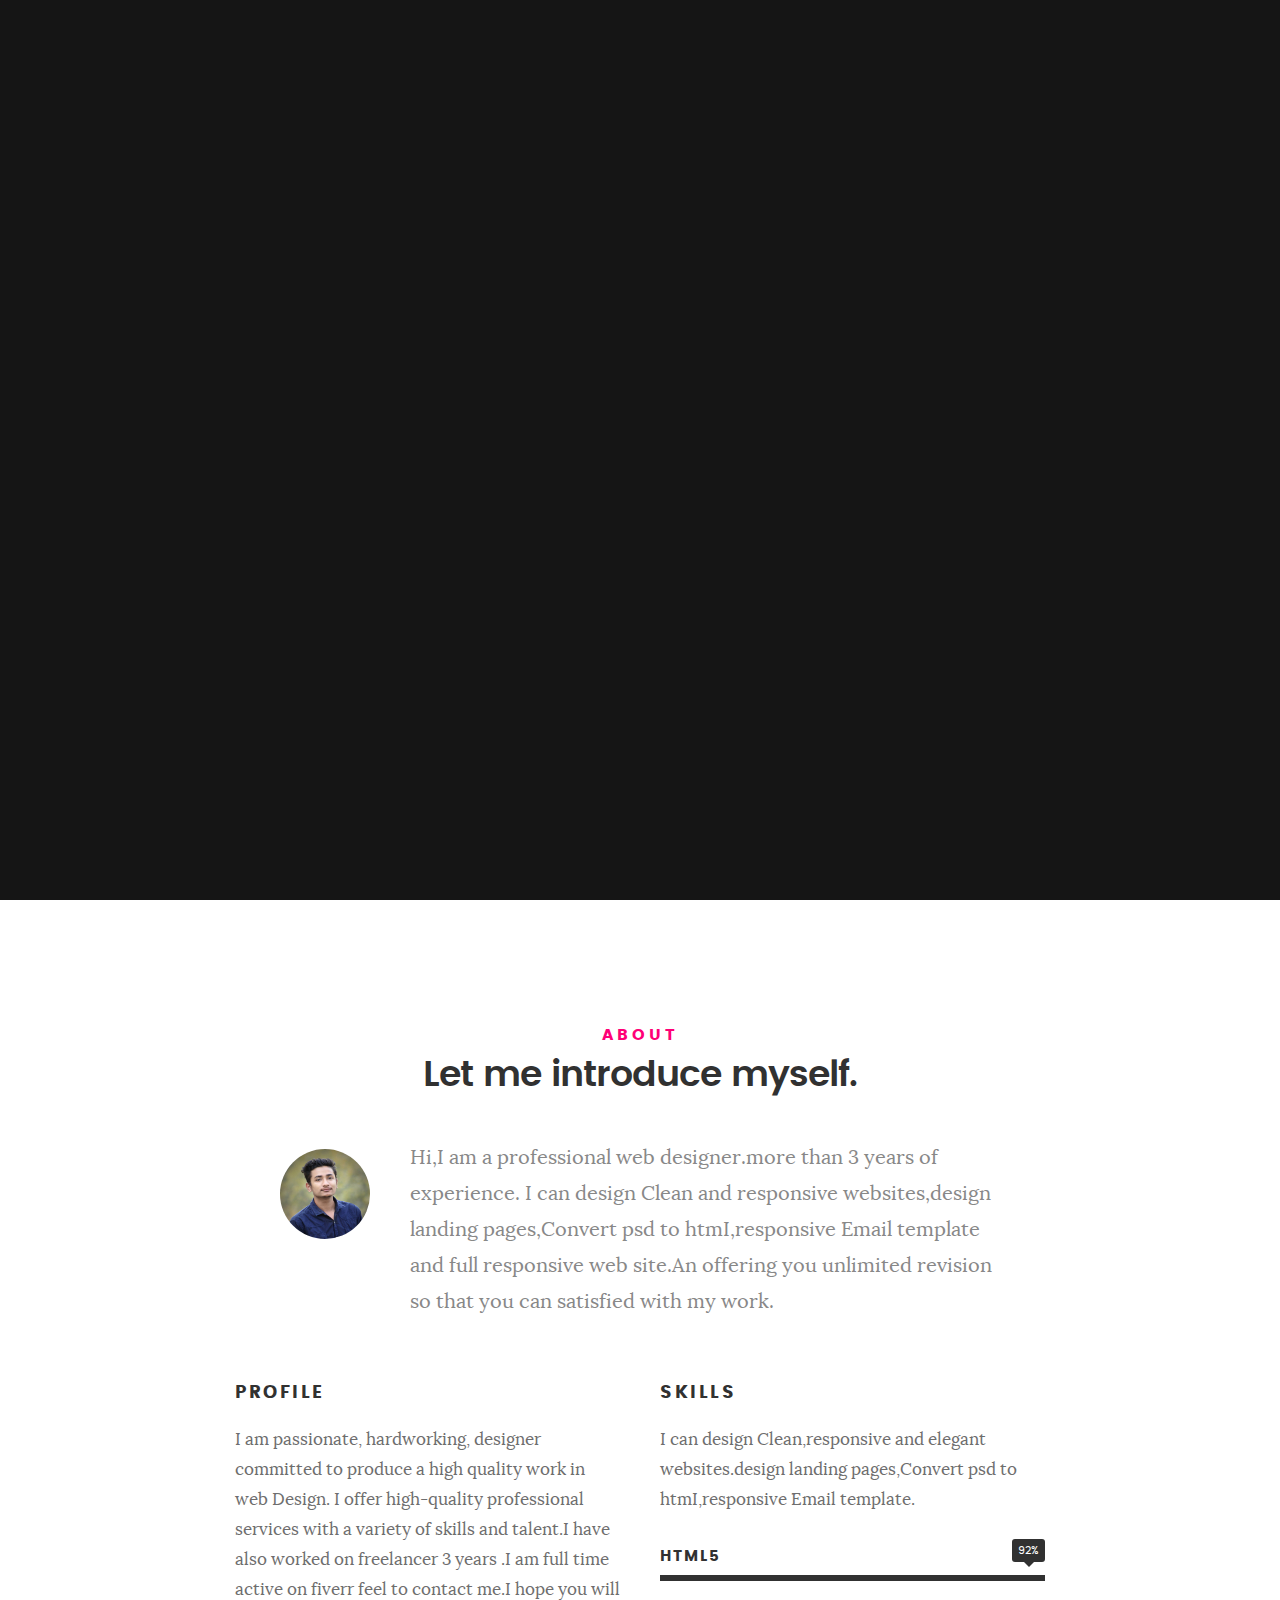
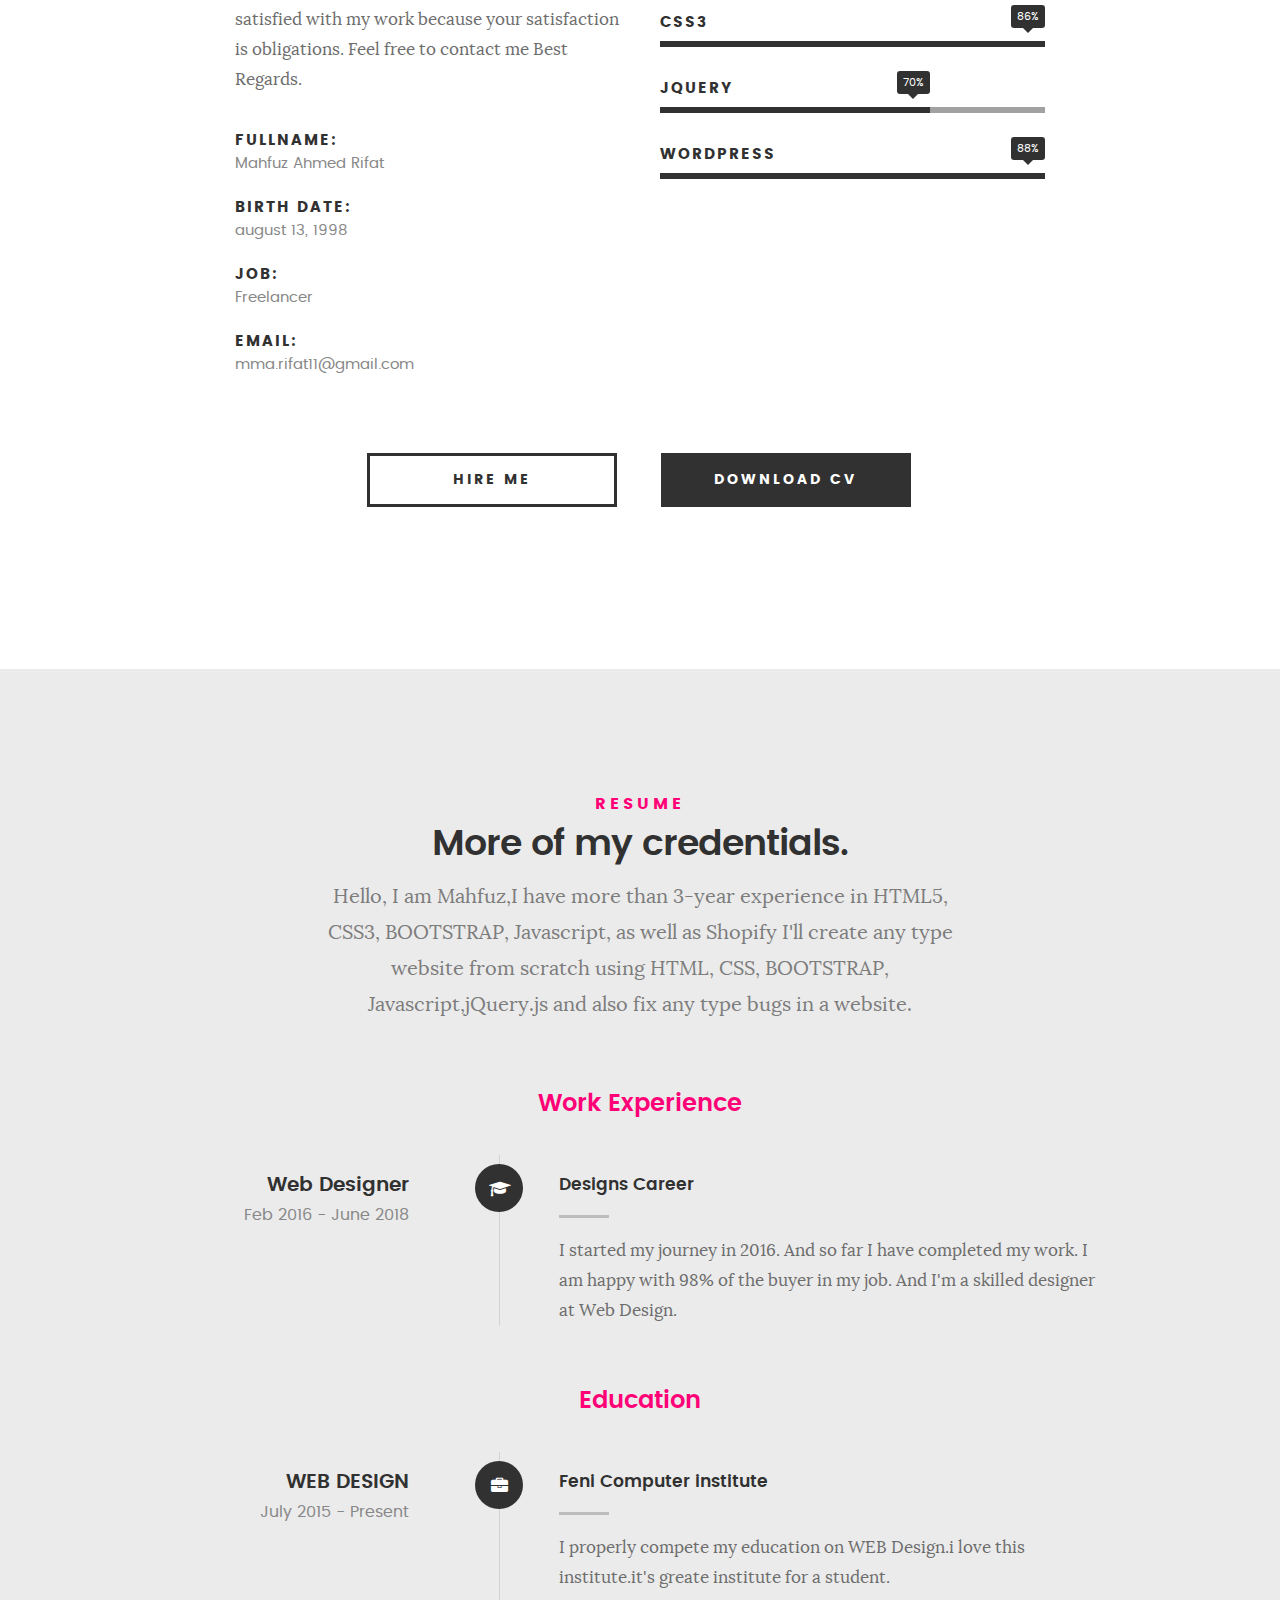
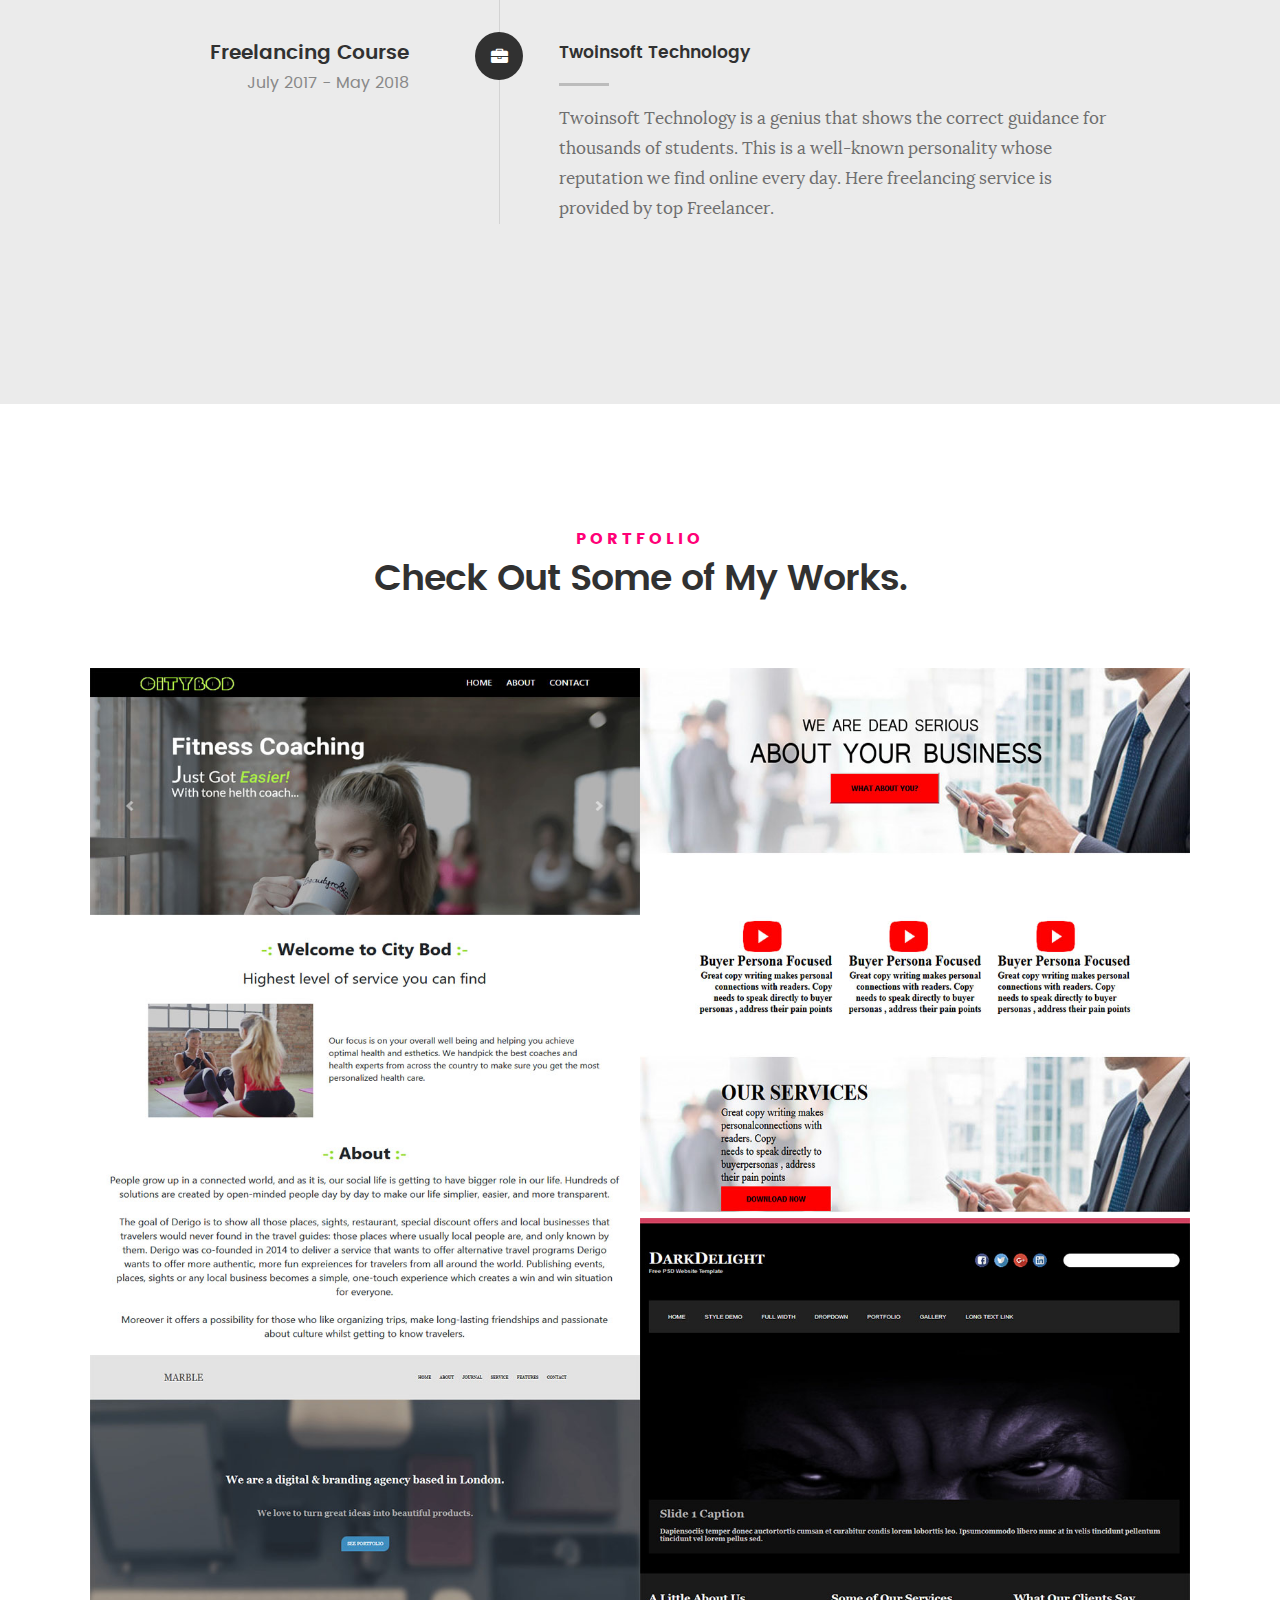
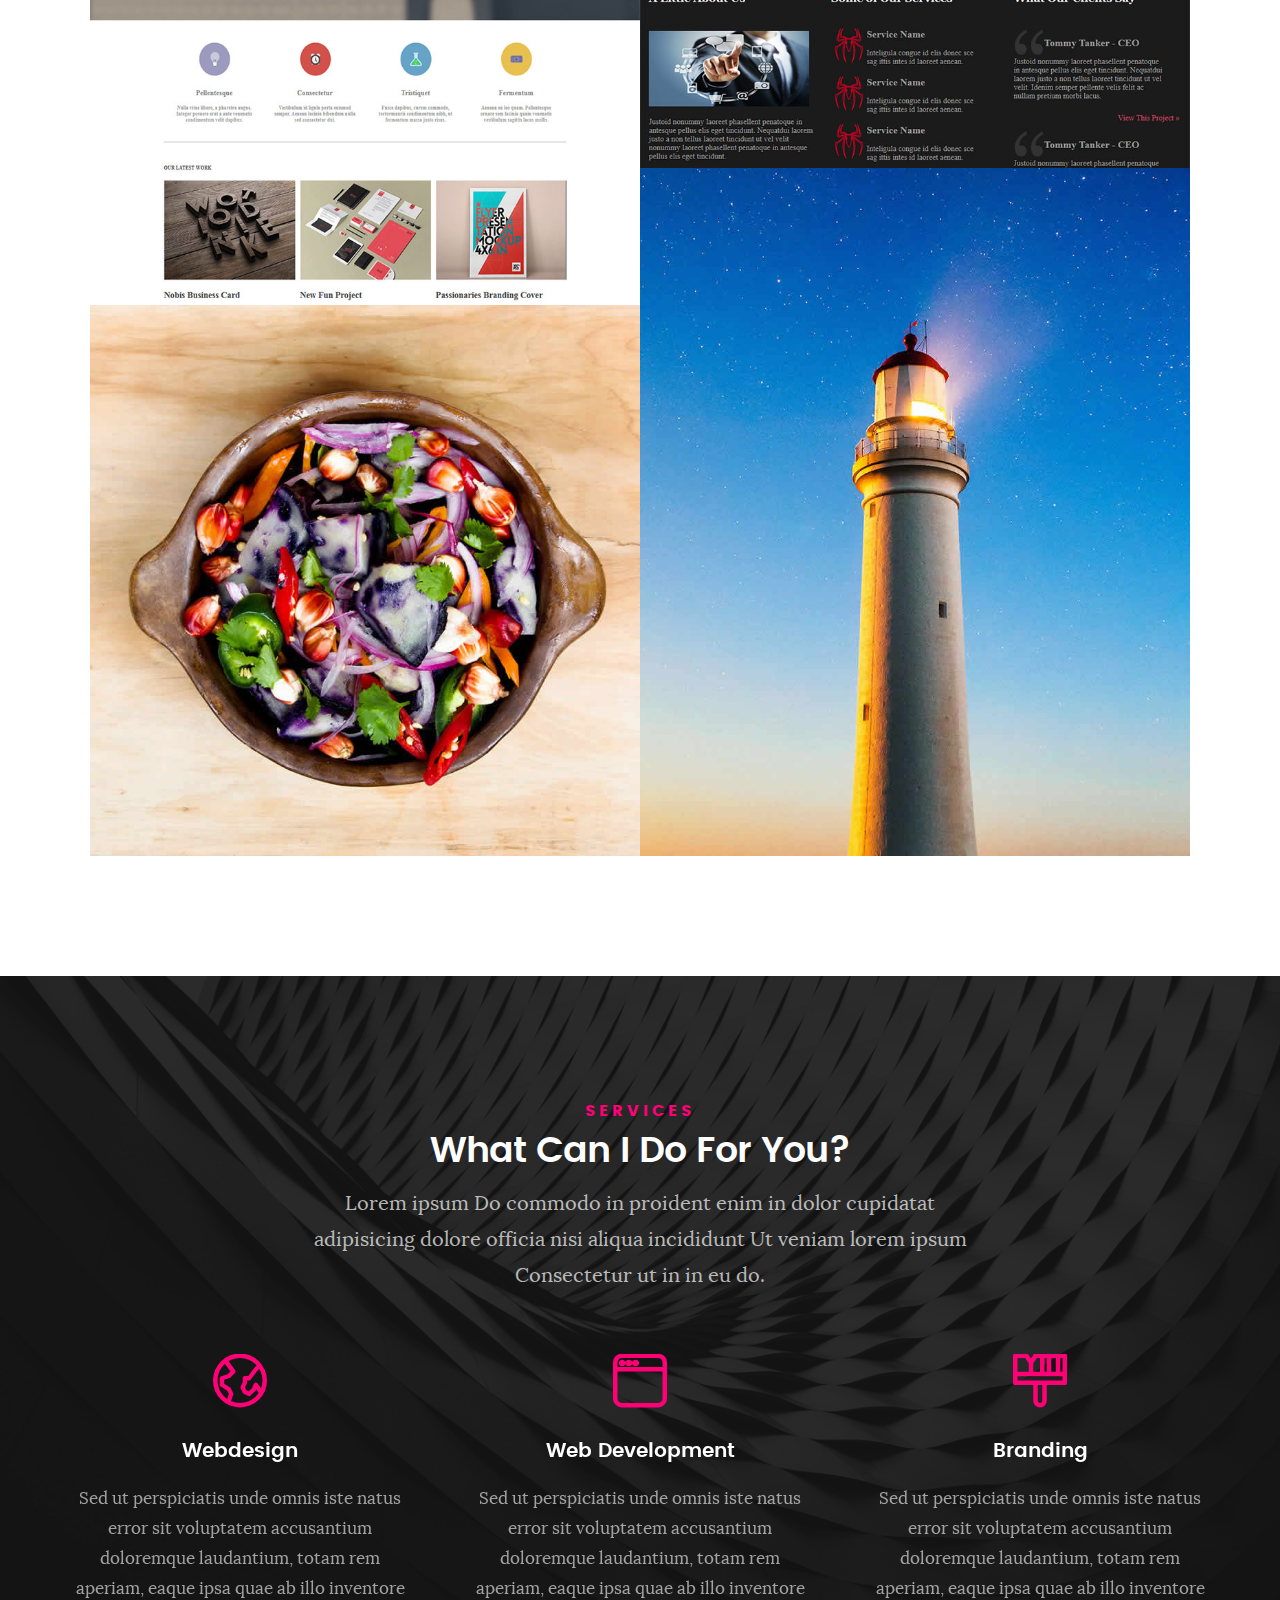
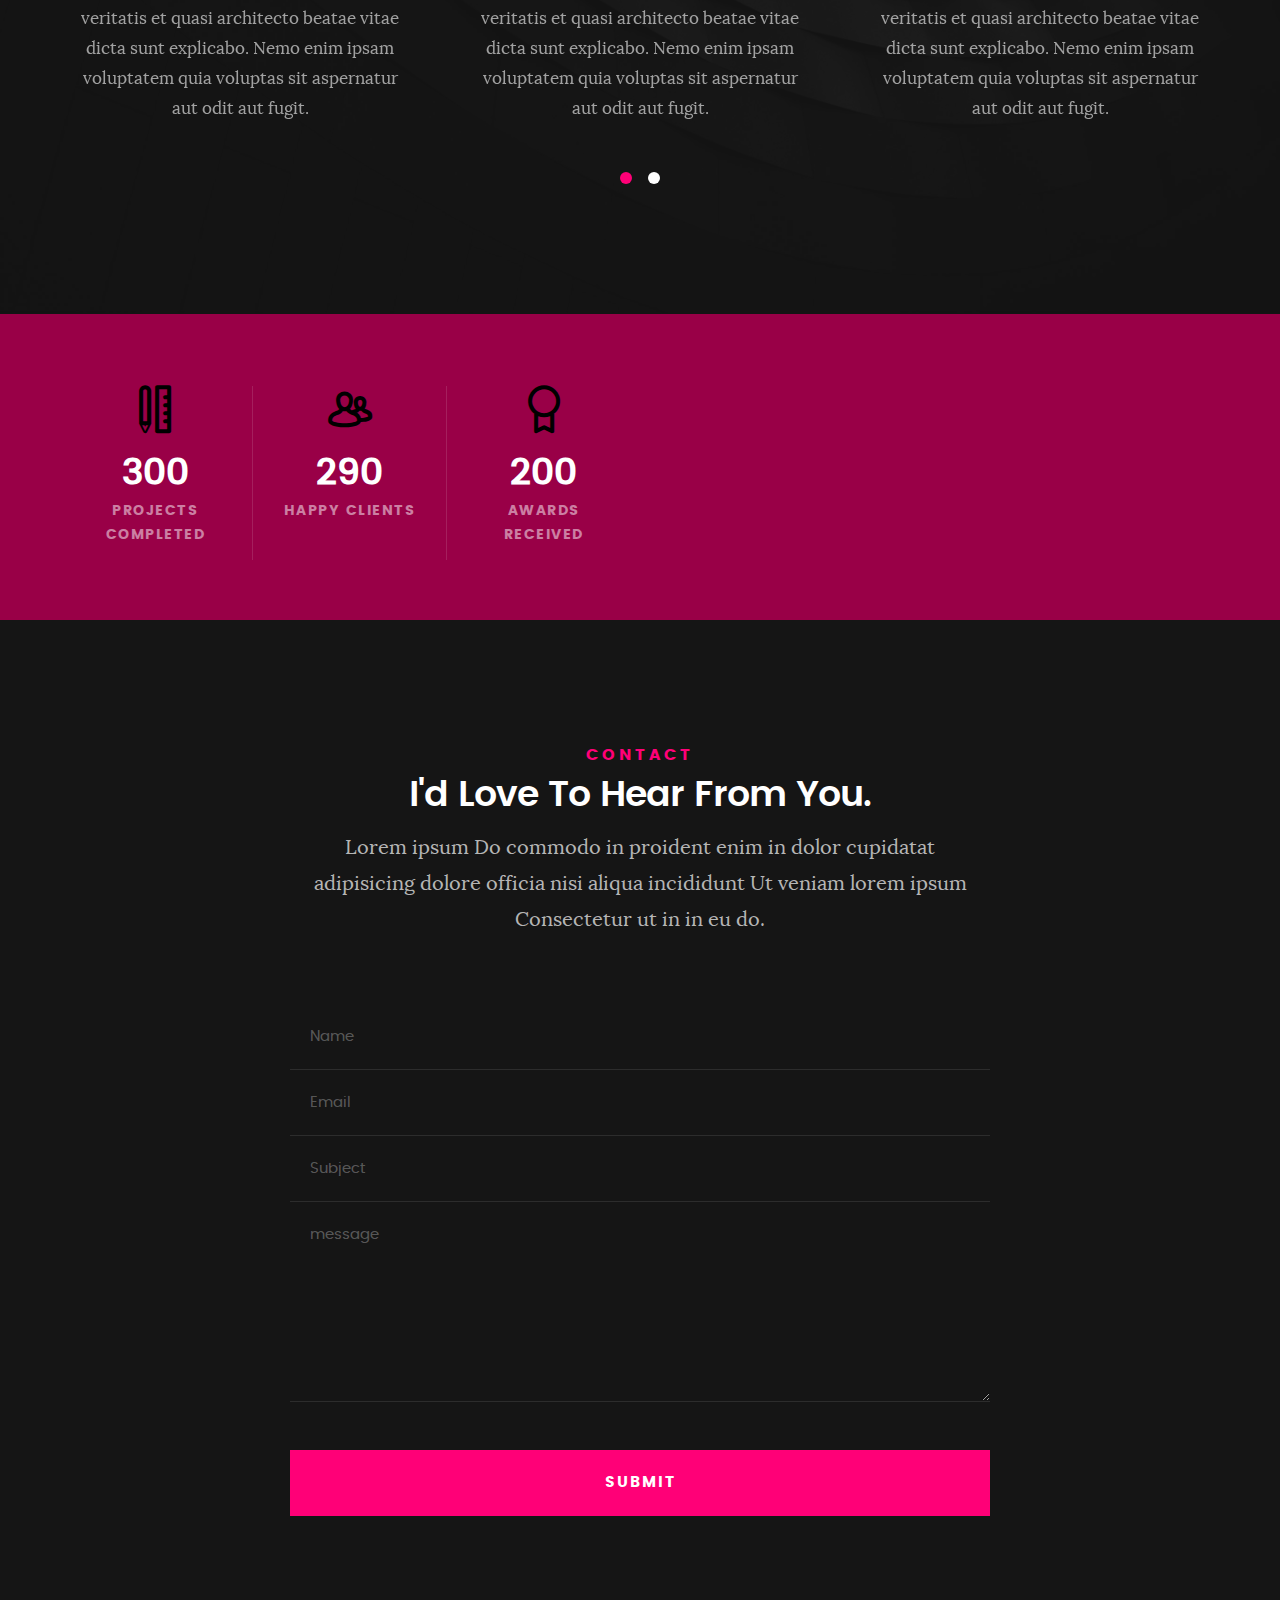
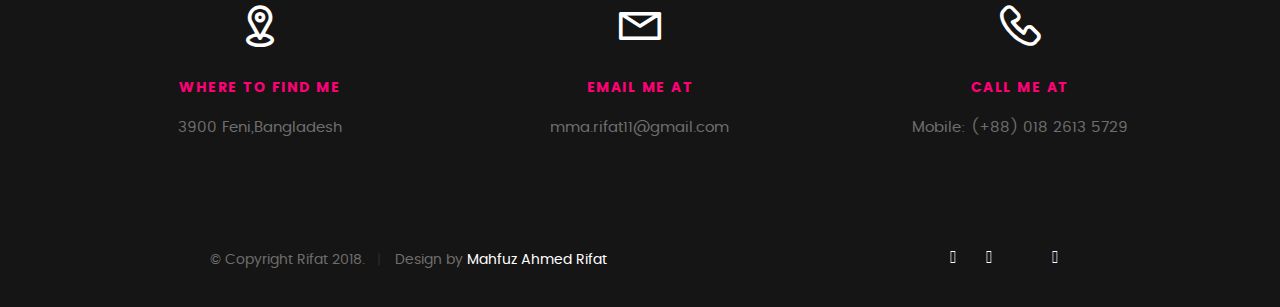
<file: index.html>
<!DOCTYPE html>
<!--[if IE 8 ]><html class="no-js oldie ie8" lang="en"> <![endif]-->
<!--[if IE 9 ]><html class="no-js oldie ie9" lang="en"> <![endif]-->
<!--[if (gte IE 9)|!(IE)]><!--><html class="no-js" lang="en"> <!--<![endif]-->
<head>

   <!--- basic page needs
   ================================================== -->
   <meta charset="utf-8">
	<title>RIFAT</title>
	<meta name="description" content="">  
	<meta name="author" content="">

   <!-- mobile specific metas
   ================================================== -->
	<meta name="viewport" content="width=device-width, initial-scale=1, maximum-scale=1">
	
 	<!-- CSS
   ================================================== -->
   <link rel="stylesheet" href="css/base.css">  
   <link rel="stylesheet" href="css/main.css">
   <link rel="stylesheet" href="css/vendor.css">     

   <!-- script
   ================================================== -->   
	<script src="js/modernizr.js"></script>
	<script src="js/pace.min.js"></script>

   <!-- favicons
	================================================== -->
	<link rel="icon" type="image/png" href="images/photo.jpg.png">
	<link rel="stylesheet" href="https://use.fontawesome.com/releases/v5.5.0/css/all.css" integrity="sha384-B4dIYHKNBt8Bc12p+WXckhzcICo0wtJAoU8YZTY5qE0Id1GSseTk6S+L3BlXeVIU" crossorigin="anonymous">
</head>

<body id="top">

	<!-- header 
   ================================================== -->
   <header>   	
   	<div class="row">

   		<div class="top-bar">
   			<a class="menu-toggle" href="#"><span>Menu</span></a>

	   		<div class="logo">
		         <a href="index.html">RIFAT</a>		      </div>		      

		   	<nav id="main-nav-wrap">
					<ul class="main-navigation">
						<li class="current"><a class="smoothscroll"  href="#intro" title="">Home</a></li>
						<li><a class="smoothscroll"  href="#about" title="">About</a></li>
						<li><a class="smoothscroll"  href="#resume" title="">Resume</a></li>
						<li><a class="smoothscroll"  href="#portfolio" title="">Portfolio</a></li>
						<li><a class="smoothscroll"  href="#services" title="">Services</a></li>					
						<li><a class="smoothscroll"  href="#contact" title="">Contact</a></li>				
					</ul>
				</nav>    		
   		</div> <!-- /top-bar --> 
   	</div> 
   	<!-- /row --> 		
   </header> <!-- /header -->

	<!-- intro section
   ================================================== -->
   <section id="intro">   

   	<div class="intro-overlay"></div>	

   	<div class="intro-content">
   		<div class="row">

   			<div class="col-twelve">

	   			<h5>Hello, World.</h5>
	   			<h1>I'm Mahfuz Ahmed Rifat.</h1>

	   			<p class="intro-position">
	   				<span>Profesional Web-designer</span> 
	   			</p>

	   			<a class="button stroke smoothscroll" href="#about" title="">More About Me</a>

	   		</div>  
   			
   		</div>   		 		
   	</div> <!-- /intro-content --> 

   	<ul class="intro-social">        
         <li><a href="#"><i class="fab fa-facebook-f"></i></a></li>
         <li><a href="#"><i class="fab fa-behance"></i></a></li>
         <li><a href="#"><i class="fab fa-twitter"></i></a></li>
         <li><a href="#"><i class="fab fa-linkedin-in"></i></a></li>
         <li><a href="#"><i class="fab fa-instagram"></i></a></li>
      </ul> <!-- /intro-social -->      	

   </section> <!-- /intro -->

   <!-- about section
   ================================================== -->
   <section id="about">  

   	<div class="row section-intro">
   		<div class="col-twelve">

   			<h5>About</h5>
   			<h1>Let me introduce myself.</h1>

   			<div class="intro-info">

   				<img src="images/rifat1.jpg" alt="Profile Picture">

   				<p class="lead">Hi,I am a professional web designer.more than 3 years of experience. I can design Clean and responsive websites,design landing pages,Convert psd to htmI,responsive Email template and full responsive web site.An offering you unlimited revision so that you can satisfied with my work.</p>
   			</div>   			

   		</div>   		
   	</div> <!-- /section-intro -->

   	<div class="row about-content">

   		<div class="col-six tab-full">

   			<h3>Profile</h3>
   			<p>I am passionate, hardworking, designer committed to produce a high quality work in web Design. I offer high-quality professional services with a variety of skills and talent.I have also worked on freelancer 3 years .I am full time active on fiverr feel to contact me.I hope you will satisfied with my work because your satisfaction is obligations. Feel free to contact me Best Regards.</p>

   			<ul class="info-list">
   				<li>
   					<strong>Fullname:</strong>
   					<span>Mahfuz Ahmed Rifat</span>
   				</li>
   				<li>
   					<strong>Birth Date:</strong>
   					<span>august 13, 1998</span>
   				</li>
   				<li>
   					<strong>Job:</strong>
   					<span>Freelancer</span>
   				</li>
   				<li>
   					<strong>Email:</strong>
   					<span>mma.rifat11@gmail.com</span>
   				</li>

   			</ul> <!-- /info-list -->

   		</div>

   		<div class="col-six tab-full">

   			<h3>Skills</h3>
   			<p>I can design Clean,responsive and elegant websites.design landing pages,Convert psd to htmI,responsive Email template.</p>

				<ul class="skill-bars">
				   <li>
				   	<div class="progress percent92"><span>92%</span></div>
				   	<strong>HTML5</strong>
				   </li>
				   <li>
				   	<div class="progress percent86"><span>86%</span></div>
				   	<strong>CSS3</strong>
				   </li>
				   <li>
				   	<div class="progress percent70"><span>70%</span></div>
				   	<strong>JQuery</strong>
				   </li>
					<li>
				   	<div class="progress percent88"><span>88%</span></div>
				   	<strong>Wordpress</strong>
				   </li>
      
				</ul> <!-- /skill-bars -->		

   		</div>

   	</div>

   	<div class="row button-section">
   		<div class="col-twelve">
   			<a href="#contact" title="Hire Me" class="button stroke smoothscroll">Hire Me</a>
   			<a href="#" title="Download CV" class="button button-primary">Download CV</a>
   		</div>   		
   	</div>

   </section> <!-- /process-->    


   <!-- resume Section
   ================================================== -->
	<section id="resume" class="grey-section">

		<div class="row section-intro">
   		<div class="col-twelve">

   			<h5>Resume</h5>
   			<h1>More of my credentials.</h1>

   			<p class="lead">Hello, I am Mahfuz,I have more than 3-year experience in HTML5, CSS3, BOOTSTRAP, Javascript, as well as Shopify
I'll create any type website from scratch using HTML, CSS, BOOTSTRAP, Javascript,jQuery.js and also fix any type bugs in a website.</p>

   		</div>   		
   	</div> <!-- /section-intro--> 

   	<div class="row resume-timeline">

   		<div class="col-twelve resume-header">

   			<h2>Work Experience</h2>

   		</div> <!-- /resume-header -->

   		<div class="col-twelve">

   			<div class="timeline-wrap">



	  <!-- /timeline-block -->

	   			<div class="timeline-block">

	   				<div class="timeline-ico">
	   					<i class="fa fa-graduation-cap"></i>	   				</div>

	   				<div class="timeline-header">
	   					<h3>Web Designer</h3>
	   					<p>Feb 2016 - June 2018</p>
	   				</div>

	   				<div class="timeline-content">
	   					<h4>Designs Career </h4>
	   					<p>I started my journey in 2016. And so far I have completed my work. I am happy with 98% of the buyer in my job. And I'm a skilled designer at Web Design.</p>
	   				</div>
	   			</div> <!-- /timeline-block -->
   			</div> 
   			<!-- /timeline-wrap -->   			

   		</div> <!-- /col-twelve -->
   		
   	</div> <!-- /resume-timeline -->
   	
   	<div class="row resume-timeline">

   		<div class="col-twelve resume-header">

   			<h2>Education</h2>

   		</div> <!-- /resume-header -->

   		<div class="col-twelve">

   			<div class="timeline-wrap">

   				<div class="timeline-block">

	   				<div class="timeline-ico">
	   					<i class="fa fa-briefcase"></i>	
					</div>

	   				<div class="timeline-header">
	   					<h3>WEB DESIGN</h3>
	   					<p>July 2015 - Present</p>
	   				</div>

	   				<div class="timeline-content">
	   					<h4>Feni Computer institute</h4>
	   					<p>I properly compete my education on WEB Design.i love this institute.it's greate institute for a student.</p>
	   				</div>
	   			</div> <!-- /timeline-block -->

	   			<div class="timeline-block">

	   				<div class="timeline-ico">
	   					<i class="fa fa-briefcase"></i>	   				</div>

	   				<div class="timeline-header">
	   					<h3>Freelancing Course</h3>
	   					<p>July 2017 - May 2018</p>
	   				</div>

	   				<div class="timeline-content">
	   					<h4>Twoinsoft Technology</h4>
	   					<p>Twoinsoft Technology is a genius that shows the correct guidance for thousands of students. This is a well-known personality whose reputation we find online every day. Here freelancing service is provided by top Freelancer.</p>
	   				</div>
	   			</div> <!-- /timeline-block -->
	   			</div> 
   			<!-- /timeline-block -->

	  </div> <!-- /timeline-wrap -->   			

   		</div> <!-- /col-twelve -->
   		
   	</div> <!-- /resume-timeline -->
		
	</section> <!-- /features -->


	<!-- Portfolio Section
   ================================================== -->
	<section id="portfolio">

		<div class="row section-intro">
   		<div class="col-twelve">

   			<h5>Portfolio</h5>
   			<h1>Check Out Some of My Works.</h1>

   			<p class="lead"></p>

   		</div>   		
   	</div> <!-- /section-intro--> 

   	<div class="row portfolio-content">

   		<div class="col-twelve">

   			<!-- portfolio-wrapper -->
	         <div id="folio-wrapper" class="block-1-2 block-mob-full stack">

	         	<div class="bgrid folio-item">
	               <div class="item-wrap">
	               	<img src="images/portfolio/psd to html.jpg" alt="Liberty">
	                  <a href="#modal-01" class="overlay">	                  	           
	                     <div class="folio-item-table">
	                     	<div class="folio-item-cell">
		     					      <h3 class="folio-title">PSD to HTML</h3>	     					    
		     					    	 <span class="folio-types">
		     					       	  Web Design		     					       </span>		     					   </div>	                      	
	                     </div>                    
	                  </a>	               </div>               
	        		</div> 
	         	<!-- /folio-item -->

	        		<div class="bgrid folio-item">
	               <div class="item-wrap">
	               	<img src="images/portfolio/landing.jpg" alt="Shutterbug">
	               	<a href="#modal-02" class="overlay">              		                  
	                     <div class="folio-item-table">
	                     	<div class="folio-item-cell">
	                     		<h3 class="folio-title">Landing page</h3>	     					    
		     					    	<span class="folio-types">
		     					       	  Web Design		     					      </span>     					   </div> 	                      	
	                     </div>                    
                     </a>	               </div>
	        		</div> 
	        		<!-- /folio-item -->

	            <div class="bgrid folio-item">
	               <div class="item-wrap">
	               	<img src="images/portfolio/psd.jpg"alt="Clouds">
	                  <a href="#modal-03" class="overlay">             		                  
	                     <div class="folio-item-table">
	                     	<div class="folio-item-cell">
	                     		<h3 class="folio-title">PSD to HTML</h3>	     					    
		     					    	<span class="folio-types">
		     					       	  Web Design		     					      </span>     					   </div> 	                      	
	                     </div>                    
	                  </a>	               </div>
       		   </div> 
	            <!-- /folio-item -->

	            <div class="bgrid folio-item">
	               <div class="item-wrap">
	               	<img src="images/portfolio/home page.jpg" alt="Beetle">
	                  <a href="#modal-04" class="overlay">                  	                 
	                     <div class="folio-item-table">
	                     	<div class="folio-item-cell">
	                     		<h3 class="folio-title">1 Page website</h3>	     					    
		     					    	<span class="folio-types">
		     					       	  Web Design		     					      </span>     					   </div>  	                      	
	                     </div>                    
	                  </a>	               </div>
       		   </div> 
	            <!-- /folio-item -->     

	        		<div class="bgrid folio-item">
	               <div class="item-wrap">
	               	<img src="images/portfolio/lighthouse.jpg" alt="Lighthouse">
	                  <a href="#modal-05" class="overlay">             		                  
	                     <div class="folio-item-table">
	                     	<div class="folio-item-cell">
	                     		<h3 class="folio-title">Lighthouse</h3>	     					    
		     					    	<span class="folio-types">
		     					       	  Web Development		     					      </span>     					   </div> 	                      	
	                     </div>                    
	                  </a>	               </div>
	        		</div> 
	        		<!-- /folio-item -->

	            <div class="bgrid folio-item">
	               <div class="item-wrap">
	               	<img src="images/portfolio/salad.jpg" alt="Salad">
	                  <a href="#modal-06" class="overlay">
	                     <div class="folio-item-table">
	                     	<div class="folio-item-cell">
	                     		<h3 class="folio-title">Salad</h3>	     					    
		     					    	<span class="folio-types">
		     					       	  Branding		     					      </span>     					   </div>	                      	
	                     </div>                    
	                  </a>	               </div>
       		   </div> 
	            <!-- /folio-item -->  
				
	            <!-- modal popups - begin
	            ============================================================= -->
				   <div id="modal-01" class="popup-modal slider mfp-hide">	

				     	<div class="media">
				     		<img src="images/portfolio/modals/1.png" alt="" />
				     	</div>      	

					   <div class="description-box">
					      <h4>PSD to HTML</h4>		      

					      <div class="categories">Web Design</div>			               
					   </div>

			         <div class="link-box">
			            <a href="psd/index.html">LIVE</a>
					      <a href="#" class="popup-modal-dismiss">Close</a>
			         </div>		      

				   </div> <!-- /modal-02 -->
				 

	            <!-- modal popups - begin
	            ============================================================= -->
				   <div id="modal-02" class="popup-modal slider mfp-hide">	

				     	<div class="media">
				     		<img src="images/portfolio/modals/2.png" alt="" />
				     	</div>      	

					   <div class="description-box">
					      <h4>landing page</h4>		      

					      <div class="categories">Web Design</div>			               
					   </div>

			         <div class="link-box">
			            <a href="#">LIVE</a>
					      <a href="#" class="popup-modal-dismiss">Close</a>
			         </div>		      

				   </div> <!-- /modal-02 -->

				   <div id="modal-03" class="popup-modal slider mfp-hide">	

				     	<div class="media">
				     		<img src="images/portfolio/modals/4.png" alt="" />
				     	</div>      	

					   <div class="description-box">
					      <h4>PSD to HTMl</h4>		      

					      <div class="categories">Web Design</div>			               
					   </div>

			         <div class="link-box">
			            <a href="#">LIVE</a>
					      <a href="#" class="popup-modal-dismiss">Close</a>
			         </div>		      

				   </div> <!-- /modal-03 -->

				   <div id="modal-04" class="popup-modal slider mfp-hide">	

				     	<div class="media">
				     		<img src="images/portfolio/modals/3.png" alt="" />
				     	</div>      	

					   <div class="description-box">
					      <h4>1 Page website</h4>		      

					      <div class="categories">Web Design</div>			               
					   </div>

			         <div class="link-box">
			            <a href="#">LIVE</a>
					      <a href="#" class="popup-modal-dismiss">Close</a>
			         </div>		      

				   </div> <!-- /modal-04 -->

				   <div id="modal-05" class="popup-modal slider mfp-hide">	

				     	<div class="media">
				     		<img src="images/portfolio/modals/m-lighthouse.jpg" alt="" />
				     	</div>      	

					   <div class="description-box">
					      <h4>Lighthouse</h4>		      
					      <p>Proin gravida nibh vel velit auctor aliquet. Aenean sollicitudin, lorem quis bibendum auctor, nisi elit consequat ipsum, nec sagittis sem nibh id elit.</p>

					      <div class="categories">Web Development</div>			               
					   </div>

			         <div class="link-box">
			            <a href="#">LIVE</a>
					      <a href="#" class="popup-modal-dismiss">Close</a>
			         </div>		      

				   </div> <!-- /modal-05 -->

				   <div id="modal-06" class="popup-modal slider mfp-hide">	

				     	<div class="media">
				     		<img src="images/portfolio/modals/m-salad.jpg" alt="" />
				     	</div>      	

					   <div class="description-box">
					      <h4>Salad</h4>		      
					      <p>Proin gravida nibh vel velit auctor aliquet. Aenean sollicitudin, lorem quis bibendum auctor, nisi elit consequat ipsum, nec sagittis sem nibh id elit.</p>

					      <div class="categories">Branding</div>			               
					   </div>

			         <div class="link-box">
			            <a href="#">LIVE</a>
					      <a href="#" class="popup-modal-dismiss">Close</a>
			         </div>		      

				   </div> <!-- /modal-06 -->


				   <!-- modal popups - end
	            ============================================================= -->

	         </div> <!-- /portfolio-wrapper --> 

   		</div>  <!-- /twelve -->   

   	</div> <!-- /portfolio-content --> 
		
	</section> <!-- /portfolio --> 



	
	<!-- services Section
   ================================================== -->
	<section id="services">

		<div class="overlay"></div>

		<div class="row section-intro">
   		<div class="col-twelve">

   			<h5>Services</h5>
   			<h1>What Can I Do For You?</h1>

   			<p class="lead">Lorem ipsum Do commodo in proident enim in dolor cupidatat adipisicing dolore officia nisi aliqua incididunt Ut veniam lorem ipsum Consectetur ut in in eu do.</p>

   		</div>   		
   	</div> <!-- /section-intro -->

   	<div class="row services-content">

   		<div id="owl-slider" class="owl-carousel services-list">

	      	<div class="service">	

	      		<span class="icon"><i class="icon-earth"></i></span>            

	            <div class="service-content">	

	            	 <h3>Webdesign</h3>

		            <p class="desc">Sed ut perspiciatis unde omnis iste natus error sit voluptatem accusantium doloremque laudantium, totam rem aperiam, eaque ipsa quae ab illo inventore veritatis et quasi architecto beatae vitae dicta sunt explicabo. Nemo enim ipsam voluptatem quia voluptas sit aspernatur aut odit aut fugit.
	         		</p>
	         		
	         	</div> 	         	 

		  </div> <!-- /service -->

				<div class="service">	

					<span class="icon"><i class="icon-window"></i></span>                          

	            <div class="service-content">	

	            	<h3>Web Development</h3>  

		            <p class="desc">Sed ut perspiciatis unde omnis iste natus error sit voluptatem accusantium doloremque laudantium, totam rem aperiam, eaque ipsa quae ab illo inventore veritatis et quasi architecto beatae vitae dicta sunt explicabo. Nemo enim ipsam voluptatem quia voluptas sit aspernatur aut odit aut fugit.
	         		</p>

	            </div>	                          

			   </div> <!-- /service -->

			   <div class="service">

			   	<span class="icon"><i class="icon-paint-brush"></i></span>		            

	            <div class="service-content">

	            	<h3>Branding</h3>

		            <p class="desc">Sed ut perspiciatis unde omnis iste natus error sit voluptatem accusantium doloremque laudantium, totam rem aperiam, eaque ipsa quae ab illo inventore veritatis et quasi architecto beatae vitae dicta sunt explicabo. Nemo enim ipsam voluptatem quia voluptas sit aspernatur aut odit aut fugit.
       			  </p> 

	            </div> 	            	               

			   </div> <!-- /service -->

				<div class="service">

					<span class="icon"><i class="icon-toggles"></i></span>	              

	            <div class="service-content">

	            	<h3>UI/UX Design</h3>

		            <p class="desc">Sed ut perspiciatis unde omnis iste natus error sit voluptatem accusantium doloremque laudantium, totam rem aperiam, eaque ipsa quae ab illo inventore veritatis et quasi architecto beatae vitae dicta sunt explicabo. Nemo enim ipsam voluptatem quia voluptas sit aspernatur aut odit aut fugit.
	         		</p> 
	         		
	            </div>                

				</div> <!-- /service -->

			   <div class="service">

			   	<span class="icon"><i class="icon-image"></i></span>	            

	            <div class="service-content">

	            	<h3>Graphics Design</h3>

		            <p class="desc">Sed ut perspiciatis unde omnis iste natus error sit voluptatem accusantium doloremque laudantium, totam rem aperiam, eaque ipsa quae ab illo inventore veritatis et quasi architecto beatae vitae dicta sunt explicabo. Nemo enim ipsam voluptatem quia voluptas sit aspernatur aut odit aut fugit.
       			  </p> 

	            </div>	               

			   </div> <!-- /service -->

			   <div class="service">

			   	<span class="icon"><i class="icon-chat"></i></span>	   	           

	            <div class="service-content">

	            	 <h3>Consultancy</h3>

		            <p class="desc">Sed ut perspiciatis unde omnis iste natus error sit voluptatem accusantium doloremque laudantium, totam rem aperiam, eaque ipsa quae ab illo inventore veritatis et quasi architecto beatae vitae dicta sunt explicabo. Nemo enim ipsam voluptatem quia voluptas sit aspernatur aut odit aut fugit.
       			  </p> 
	        			
	            </div>	               

			   </div> <!-- /service -->

      </div> <!-- /services-list -->
   		
   	</div> <!-- /services-content -->
		
	</section> <!-- /services -->	


	<!-- stats Section
   ================================================== -->
	<section id="stats" class="count-up">

		<div class="row">
			<div class="col-twelve">

				<div class="block-1-6 block-s-1-3 block-tab-1-2 block-mob-full stats-list">

					<div class="bgrid stat">

						<div class="icon-part">
							<i class="icon-pencil-ruler"></i>
						</div>

						<h3 class="stat-count">
							300
						</h3>

						<h5 class="stat-title">
							Projects Completed
						</h5>

					</div> <!-- /stat -->					

					<div class="bgrid stat">

						<div class="icon-part">
							<i class="icon-users"></i>
						</div>

						<h3 class="stat-count">
							290
						</h3>

						<h5 class="stat-title">
							Happy Clients
						</h5>

					</div> <!-- /stat -->

					<div class="bgrid stat">

						<div class="icon-part">
							<i class="icon-badge"></i>
						</div>

						<h3 class="stat-count">
							200
						</h3>

						<h5 class="stat-title">
							Awards Received
						</h5>



				</div> <!-- /stats-list -->

			</div> <!-- /twelve -->
		</div> <!-- /row -->

	</section> <!-- /stats -->

	
   <!-- contact
   ================================================== -->
	<section id="contact">

		<div class="row section-intro">
   		<div class="col-twelve">

   			<h5>Contact</h5>
   			<h1>I'd Love To Hear From You.</h1>

   			<p class="lead">Lorem ipsum Do commodo in proident enim in dolor cupidatat adipisicing dolore officia nisi aliqua incididunt Ut veniam lorem ipsum Consectetur ut in in eu do.</p>

   		</div> 
   	</div> <!-- /section-intro -->

   	<div class="row contact-form">

   		<div class="col-twelve">

            <!-- form -->
            <form name="contactForm" id="contactForm" method="post" action="">
      			<fieldset>

                  <div class="form-field">
 						   <input name="contactName" type="text" id="contactName" placeholder="Name" value="" minlength="2" required="">
                  </div>
                  <div class="form-field">
	      			   <input name="contactEmail" type="email" id="contactEmail" placeholder="Email" value="" required="">
                </div>
                  <div class="form-field">
	     				   <input name="contactSubject" type="text" id="contactSubject" placeholder="Subject" value="">
                </div>                       
                  <div class="form-field">
	                 	<textarea name="contactMessage" id="contactMessage" placeholder="message" rows="10" cols="50" required=""></textarea>
                </div>                      
                 <div class="form-field">
                     <button class="submitform">Submit</button>
                     <div id="submit-loader">
                        <div class="text-loader">Sending...</div>                             
       				      <div class="s-loader">
								  	<div class="bounce1"></div>
								  	<div class="bounce2"></div>
								  	<div class="bounce3"></div>
					   </div>
				   </div>
                </div>

      			</fieldset>
      		</form> <!-- Form End -->

            <!-- contact-warning -->
            <div id="message-warning">            	
            </div>            
            <!-- contact-success -->
      		<div id="message-success">
               <i class="fa fa-check"></i>Your message was sent, thank you!<br>
      		</div>

         </div> <!-- /col-twelve -->
   		
   	</div> <!-- /contact-form -->

   	<div class="row contact-info">

   		<div class="col-four tab-full">

   			<div class="icon">
   				<i class="icon-pin"></i>
   			</div>

   			<h5>Where to find me</h5>

   			<p>3900 Feni,Bangladesh
            </p>

   		</div>

   		<div class="col-four tab-full collapse">

   			<div class="icon">
   				<i class="icon-mail"></i>
   			</div>

   			<h5>Email Me At</h5>

   			<p>mma.rifat11@gmail.com			     
			   </p>

   		</div>

   		<div class="col-four tab-full">

   			<div class="icon">
   				<i class="icon-phone"></i>
   			</div>

   			<h5>Call Me At</h5>

   			<p>Mobile: (+88) 018 2613 5729
			     	
			   </p>

   		</div>
   		
   	</div> <!-- /contact-info -->
		
	</section> <!-- /contact -->


   <!-- footer
   ================================================== -->

   <footer>
     	<div class="row">

     		<div class="col-six tab-full pull-right social">

     			<ul class="footer-social">        
					 <li><a href="#"><i class="fab fa-facebook-f"></i></a></li>
					 <li><a href="#"><i class="fab fa-behance"></i></a></li>
					 <li><a href="#"><i class="fab fa-twitter"></i></a></li>
					 <li><a href="#"><i class="fab fa-linkedin-in"></i></a></li>
					 <li><a href="#"><i class="fab fa-instagram"></i></a></li>
			   </ul> 
	      		
	      </div>

      	<div class="col-six tab-full">
	      	<div class="copyright">
		        	<span>© Copyright Rifat 2018.</span> 
		        	<span>Design by <a href="#">Mahfuz Ahmed Rifat</a></span>	         	
		         </div>		                  
	      	</div>

	      	<div id="go-top">
		         <a class="smoothscroll" title="Back to Top" href="#top"><i class="fas fa-arrow-up"></i></a>
		      </div>

      	</div> <!-- /row -->     	
   </footer>  

   <div id="preloader"> 
    	<div id="loader"></div>
   </div> 

   <!-- Java Script
   ================================================== --> 
   <script src="js/jquery-2.1.3.min.js"></script>
   <script src="js/plugins.js"></script>
   <script src="js/main.js"></script>

</body>

</html>
</file>
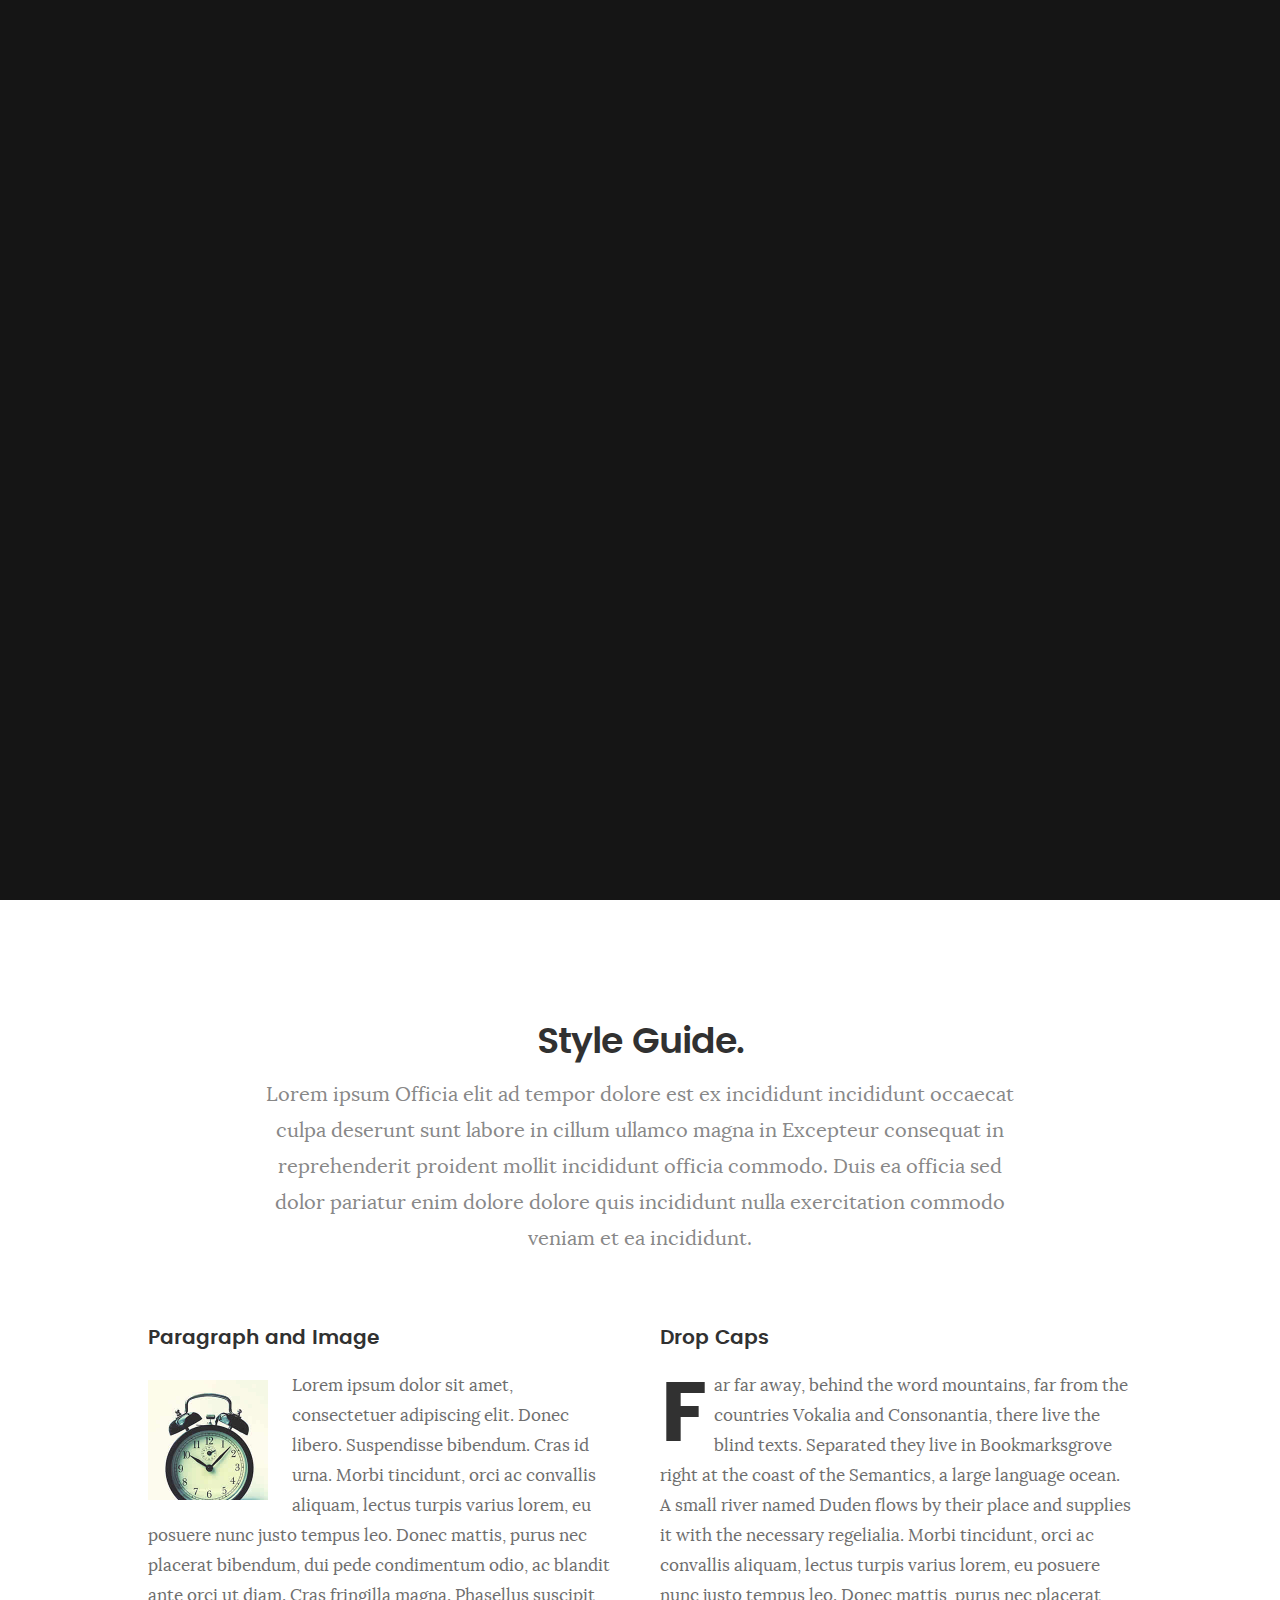
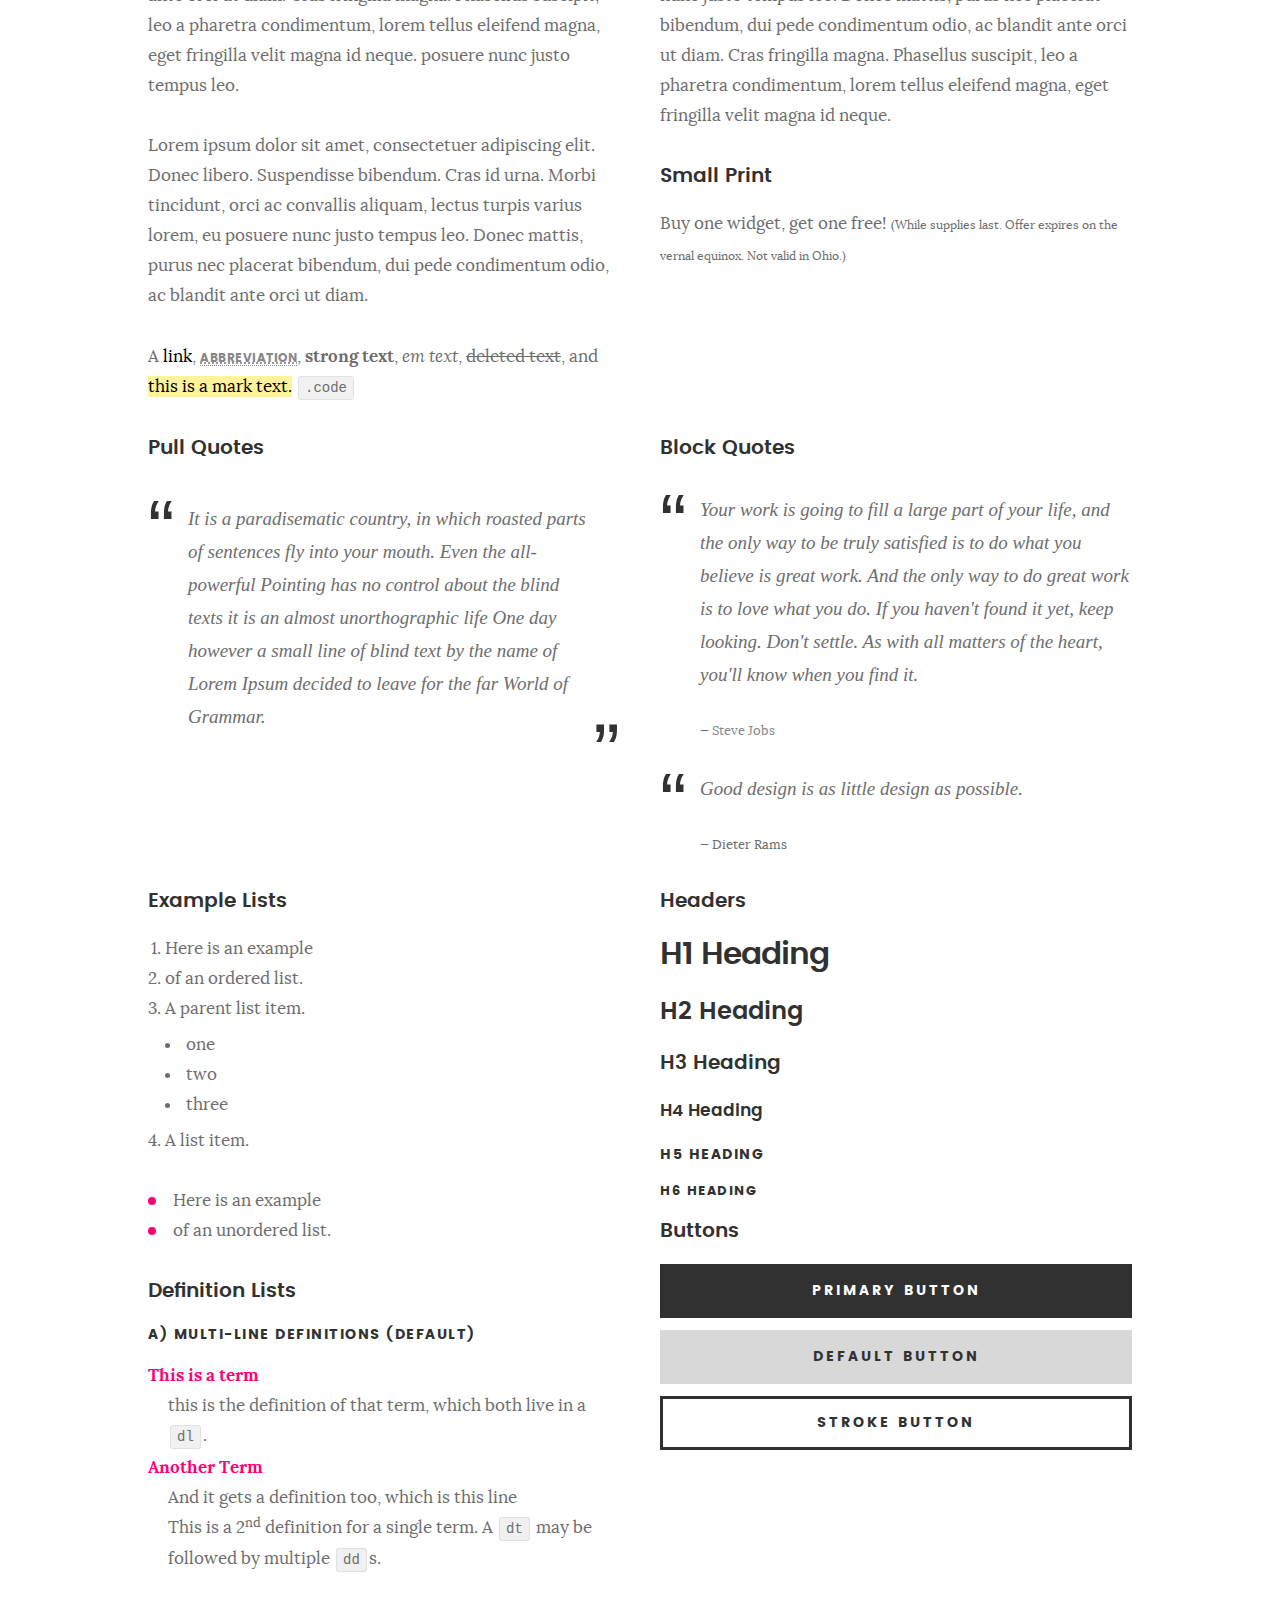
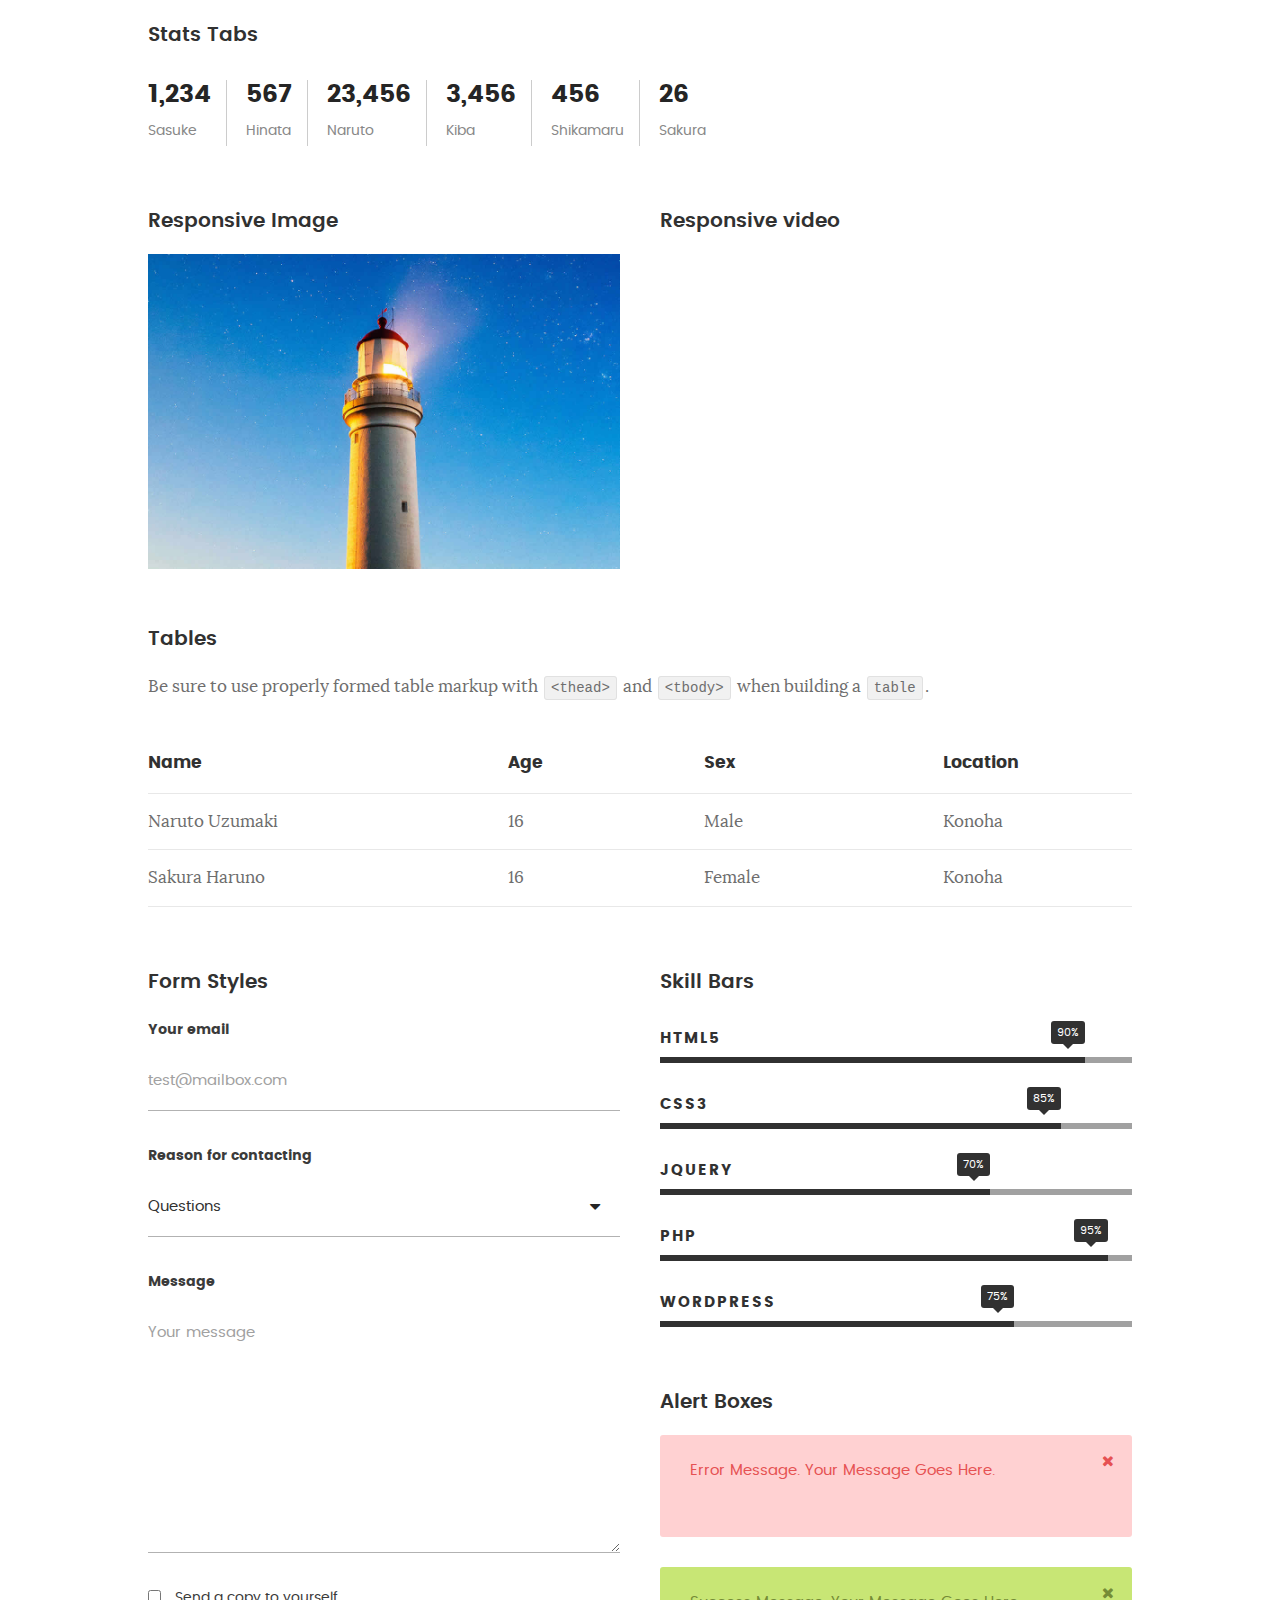
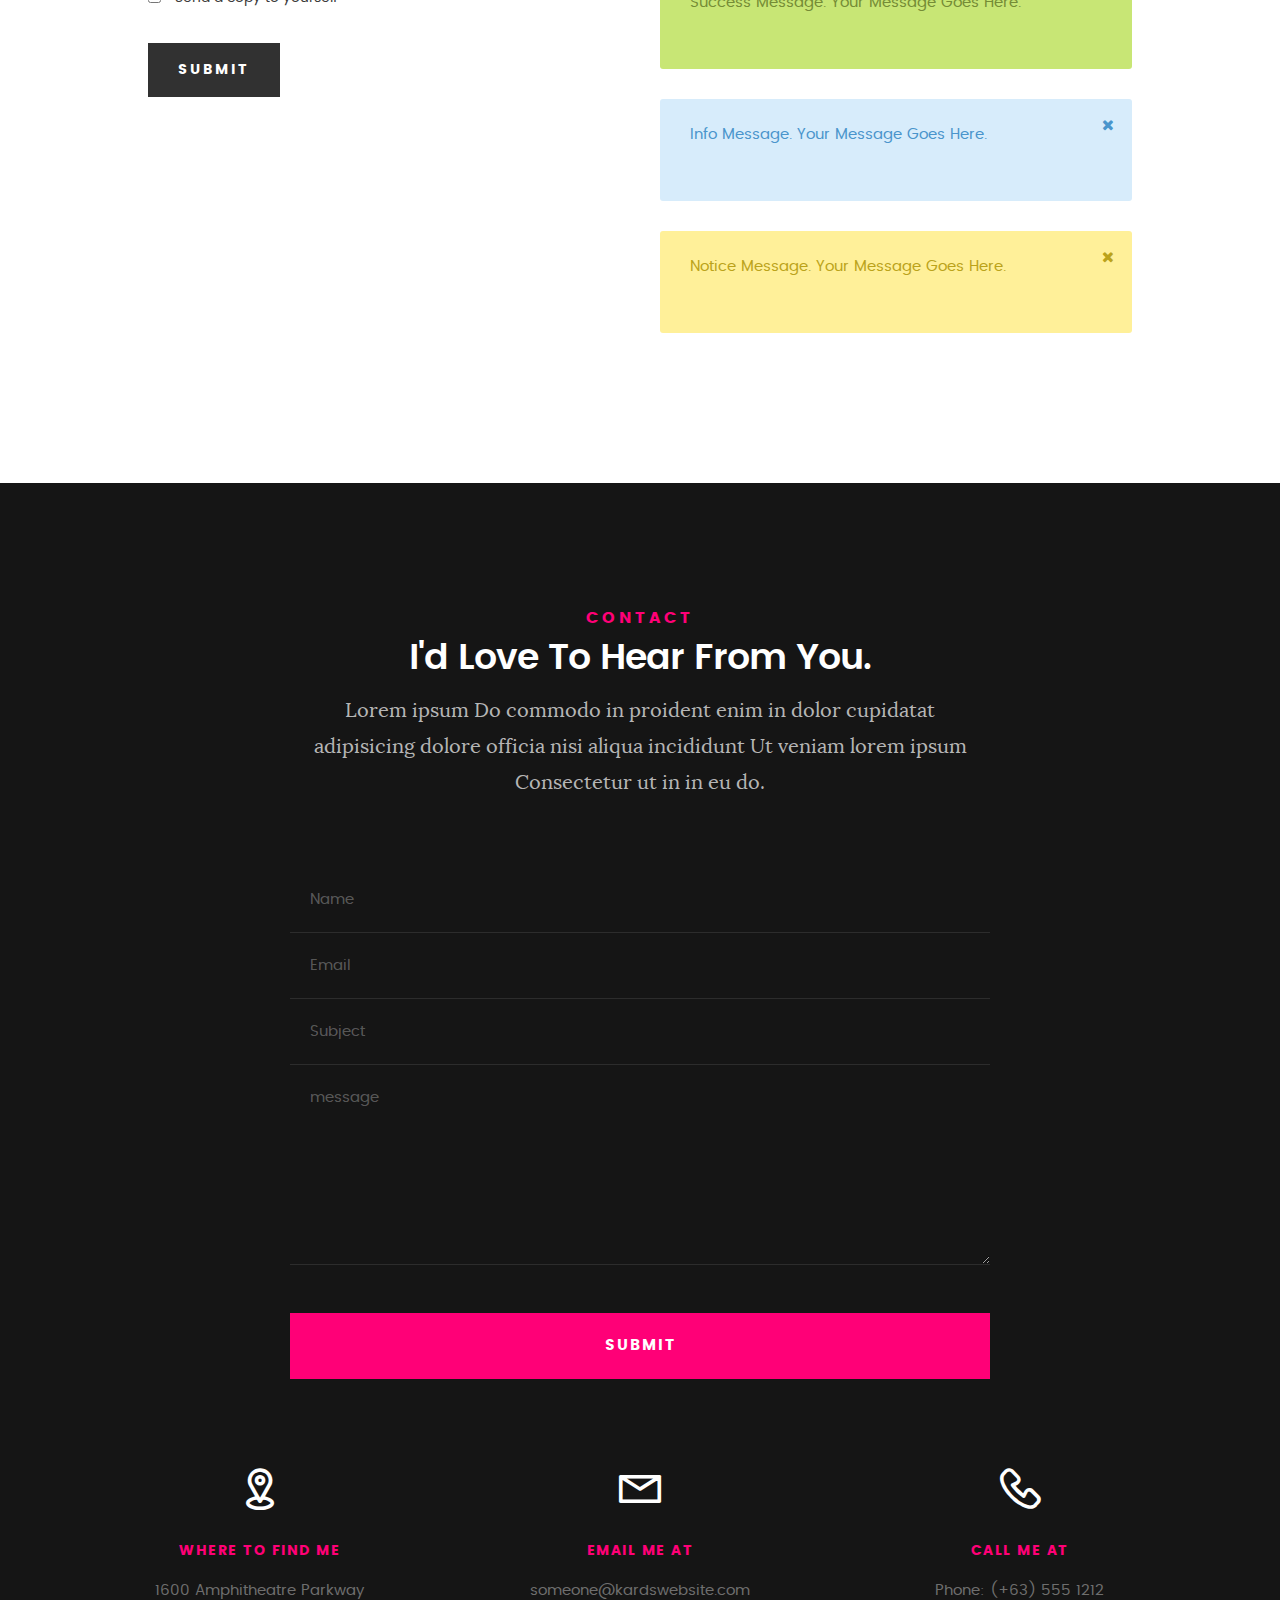
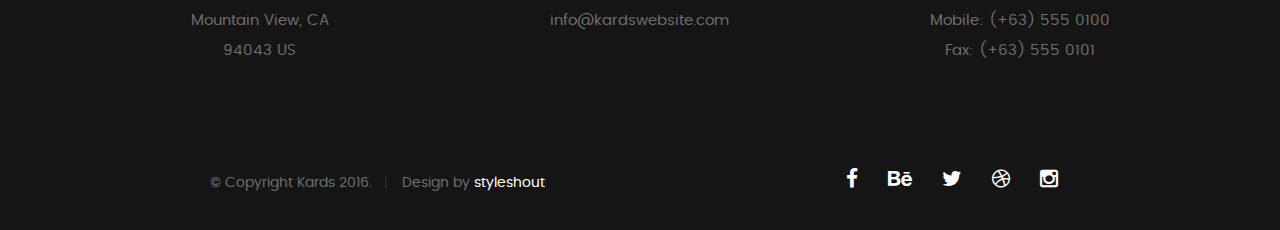
<file: styles.html>
<!DOCTYPE html>
<!--[if IE 8 ]><html class="no-js oldie ie8" lang="en"> <![endif]-->
<!--[if IE 9 ]><html class="no-js oldie ie9" lang="en"> <![endif]-->
<!--[if (gte IE 9)|!(IE)]><!--><html class="no-js" lang="en"> <!--<![endif]-->
<head>

   <!--- basic page needs
   ================================================== -->
   <meta charset="utf-8">
	<title>Style Demo - Kards</title>
	<meta name="description" content="">  
	<meta name="author" content="">

   <!-- mobile specific metas
   ================================================== -->
	<meta name="viewport" content="width=device-width, initial-scale=1, maximum-scale=1">

 	<!-- CSS
   ================================================== -->
   <link rel="stylesheet" href="css/base.css">  
   <link rel="stylesheet" href="css/main.css">
   <link rel="stylesheet" href="css/vendor.css">

   <style type="text/css" media="screen">

   	#styles { 
   		background: white;
   		padding-top: 12rem;
   		padding-bottom: 12rem;
   	}
   	#styles .row {
   		max-width: 1024px;
     	}
     	#styles .section-intro {
   		max-width: 800px;
     	}
      	
   </style>       

   <!-- script
   ================================================== -->
	<script src="js/modernizr.js"></script>
	<script src="js/pace.min.js"></script>

   <!-- favicons
	================================================== -->
	<link rel="icon" type="image/png" href="favicon.png">

</head>

<body id="top">

	<!-- header 
   ================================================== -->
   <header>   	
   	<div class="row">

   		<div class="top-bar">
   			<a class="menu-toggle" href="#"><span>Menu</span></a>

	   		<div class="logo">
		         <a href="index.html">KARDS</a>
		      </div>		      

		   	<nav id="main-nav-wrap">
					<ul class="main-navigation">
						<li><a href="index.html#intro" title="">Home</a></li>
						<li><a href="index.html#about" title="">About</a></li>
						<li><a href="index.html#resume" title="">Resume</a></li>
						<li><a href="index.html#portfolio" title="">Portfolio</a></li>
						<li><a href="index.html#services" title="">Services</a></li>					
						<li><a class="smoothscroll"  href="#contact" title="">Contact</a></li>	
						<li><a href="styles.html" title="">Style Demo</a></li>				
					</ul>
				</nav>    		
   		</div> <!-- /top-bar --> 
   		
   	</div> <!-- /row --> 		
   </header> <!-- /header -->

	<!-- intro section
   ================================================== -->
   <section id="intro">   

   	<div class="intro-overlay"></div>	

   	<div class="intro-content">
   		<div class="row">

   			<div class="col-twelve">

	   			<h5>Hello, World.</h5>
	   			<h1>I'm Juan Dela Cruz.</h1>

	   			<p class="intro-position">
	   				<span>Front-end Developer</span>
	   				<span>UI/UX Designer</span> 
	   			</p>

	   			<a class="button stroke smoothscroll" href="#about" title="">More About Me</a>

	   		</div>  
   			
   		</div>   		 		
   	</div> <!-- /intro-content --> 

   	<ul class="intro-social">        
         <li><a href="#"><i class="fa fa-facebook"></i></a></li>
         <li><a href="#"><i class="fa fa-behance"></i></a></li>
         <li><a href="#"><i class="fa fa-twitter"></i></a></li>
         <li><a href="#"><i class="fa fa-dribbble"></i></a></li>
         <li><a href="#"><i class="fa fa-instagram"></i></a></li>
      </ul> <!-- /intro-social -->      	

   </section> <!-- /intro -->


   <!-- Style Demo
   ================================================== -->
   <section id="styles">

   	<div class="row section-intro">

   		<div class="col-twelve">

   			<h1>Style Guide.</h1>

   			<p class="lead">Lorem ipsum Officia elit ad tempor dolore est ex incididunt incididunt occaecat culpa deserunt sunt labore in cillum ullamco magna in Excepteur consequat in reprehenderit proident mollit incididunt officia commodo.
   			Duis ea officia sed dolor pariatur enim dolore dolore quis incididunt nulla exercitation commodo veniam et ea incididunt.</p>   			

   		</div>

     	</div> <!-- /row -->

     	<div class="row">

     		<div class="col-six tab-full">

		      <h3>Paragraph and Image</h3>

		      <p><a href="#"><img width="120" height="120" class="pull-left" alt="sample-image" src="images/sample-image.jpg"></a>
		  		Lorem ipsum dolor sit amet, consectetuer adipiscing elit. Donec libero. Suspendisse bibendum.
		  		Cras id urna. Morbi tincidunt, orci ac convallis aliquam, lectus turpis varius lorem, eu
		  		posuere nunc justo tempus leo. Donec mattis, purus nec placerat bibendum, dui pede condimentum
		  		odio, ac blandit ante orci ut diam. Cras fringilla magna. Phasellus suscipit, leo a pharetra
		  		condimentum, lorem tellus eleifend magna, eget fringilla velit magna id neque.
		  		posuere nunc justo tempus leo. </p>

		  		<p>
		  		Lorem ipsum dolor sit amet, consectetuer adipiscing elit. Donec libero. Suspendisse bibendum.
		  		Cras id urna. Morbi tincidunt, orci ac convallis aliquam, lectus turpis varius lorem, eu
		  		posuere nunc justo tempus leo. Donec mattis, purus nec placerat bibendum, dui pede condimentum
		  		odio, ac blandit ante orci ut diam.	
 			   </p>

            <p>A <a href="#">link</a>,
  			   <abbr title="this really isn't a very good description">abbreviation</abbr>,
  			   <strong>strong text</strong>,
            <em>em text</em>,
  			   <del>deleted text</del>, and
            <mark>this is a mark text.</mark>
            <code>.code</code>
          	</p>

         </div>

         <div class="col-six tab-full">

            <h3>Drop Caps</h3>

	         <p class="drop-cap">Far far away, behind the word mountains, far from the countries Vokalia and Consonantia,
	         there live the blind texts. Separated they live in Bookmarksgrove right at the coast of the
	         Semantics, a large language ocean. A small river named Duden flows by their place and supplies it with the necessary regelialia. Morbi tincidunt, orci ac convallis aliquam, lectus turpis varius lorem, eu	posuere nunc justo tempus leo. Donec mattis, purus nec placerat bibendum, dui pede condimentum odio, ac blandit ante orci ut diam. Cras fringilla magna. Phasellus suscipit, leo a pharetra condimentum, lorem tellus eleifend magna, eget fringilla velit magna id neque.
		  		</p>

		      <h3>Small Print</h3>

		      <p>Buy one widget, get one free!
		  		<small>(While supplies last. Offer expires on the vernal equinox. Not valid in Ohio.)</small>
		  		</p>

		   </div>	         

		</div> <!-- /row -->

		<div class="row">

		  	<div class="col-six tab-full">

		      <h3>Pull Quotes</h3>

		      <aside class="pull-quote">
				   <blockquote>
					   <p>It is a paradisematic country, in which roasted parts of
		            sentences fly into your mouth. Even the all-powerful Pointing has no control about the blind
		            texts it is an almost unorthographic life One day however a small line of blind text by the name
		            of Lorem Ipsum decided to leave for the far World of Grammar.</p>
					</blockquote>
				</aside>

		   </div>

		   <div class="col-six tab-full">

		      <h3>Block Quotes</h3>

		      <blockquote cite="http://where-i-got-my-info-from.com">
				   <p>Your work is going to fill a large part of your life, and the only way to be truly satisfied is
		         to do what you believe is great work. And the only way to do great work is to love what you do.
		         If you haven't found it yet, keep looking. Don't settle. As with all matters of the heart, you'll know when you find it.
		         </p>
		
					<cite>
					   <a href="#">Steve Jobs</a>
					</cite>
			   </blockquote>

		      <blockquote>
		         <p>Good design is as little design as possible.</p>
		         <cite>Dieter Rams</cite>
		      </blockquote>

		   </div>

		</div> <!-- /row -->

		<div class="row half-bottom">

		 	<div class="col-six tab-full">

		      <h3>Example Lists</h3>

		      <ol>
				   <li>Here is an example</li>
				   <li>of an ordered list.</li>
				   <li>A parent list item.
				   	<ul>
				   		<li>one</li>
				   		<li>two</li>
				   		<li>three</li>
				   	</ul>
				   </li>
				   <li>A list item.</li>
			   </ol>

		      <ul class="disc">
				   <li>Here is an example</li>
				   <li>of an unordered list.</li>
			   </ul>	

			   <h3>Definition Lists</h3>	            

		      <h5>a) Multi-line Definitions (default)</h5>

		      <dl>
				   <dt><strong>This is a term</strong></dt>
				      <dd>this is the definition of that term, which both live in a <code>dl</code>.</dd>
				   <dt><strong>Another Term</strong></dt>
				      <dd>And it gets a definition too, which is this line</dd>
				      <dd>This is a 2<sup>nd</sup> definition for a single term. A <code>dt</code> may be followed by multiple <code>dd</code>s.</dd>
			   </dl>

		   </div>

		   <div class="col-six tab-full">		                  

		      <h3>Headers</h3>

		      <h1>H1 Heading</h1>
		      <h2>H2 Heading</h2>
		      <h3>H3 Heading</h3>
		      <h4>H4 Heading</h4>
		      <h5>H5 Heading</h5>
		      <h6>H6 Heading</h6>

		      <h3>Buttons</h3>

		    	<p>
		     		<a class="button button-primary full-width" href="#">Primary Button</a>
		     		<a class="button full-width" href="#">Default Button</a>
		     		<a class="button stroke full-width" href="#">Stroke Button</a>
		     	</p>

		   </div>

		</div> <!-- /row -->

		<div class="row">

		   <div class="col-twelve">

		    	<h3>Stats Tabs</h3>

		      <ul class="stats-tabs">
				   <li><a href="#">1,234 <em>Sasuke</em></a></li>
				   <li><a href="#">567 <em>Hinata</em></a></li>
				   <li><a href="#">23,456 <em>Naruto</em></a></li>
				   <li><a href="#">3,456 <em>Kiba</em></a></li>
				   <li><a href="#">456 <em>Shikamaru</em></a></li>
				   <li><a href="#">26 <em>Sakura</em></a></li>
				</ul>	      		

		   </div>	      	

		</div> <!-- /row -->

		<div class="row half-bottom">

      	<div class="col-six tab-full">

      		<h3>Responsive Image</h3>

      		<p><img src="images/portfolio/modals/m-lighthouse.jpg"></p>

      	</div>

      	<div class="col-six tab-full">

      		<h3>Responsive video</h3>

      		<div class="fluid-video-wrapper">
                  <iframe src="http://player.vimeo.com/video/14592941?title=0&amp;byline=0&amp;portrait=0&amp;color=F64B39" width="500" height="281" frameborder="0" webkitallowfullscreen mozallowfullscreen allowfullscreen></iframe> 
            </div>

      	</div>
      	
      </div> <!-- /row -->

      <div class="row add-bottom">

      	<div class="col-twelve">

      		<h3>Tables</h3>
      		<p>Be sure to use properly formed table markup with <code>&lt;thead&gt;</code> and <code>&lt;tbody&gt;</code> when building a <code>table</code>.</p>

      		<div class="table-responsive">

      			<table>
					  <thead>
					    <tr>
					      <th>Name</th>
					      <th>Age</th>
					      <th>Sex</th>
					      <th>Location</th>					    
					    </tr>
					  </thead>
					  <tbody>
					    <tr>
					      <td>Naruto Uzumaki</td>
					      <td>16</td>
					      <td>Male</td>
					      <td>Konoha</td>					    
					    </tr>
					    <tr>
					      <td>Sakura Haruno</td>
					      <td>16</td>
					      <td>Female</td>
					      <td>Konoha</td>			    
					    </tr>
					  </tbody>
					</table>

      		</div>     		

      	</div>
      	
      </div> <!--row -->

      <div class="row">

		   <div class="col-six tab-full">

		      <h3>Form Styles</h3>

		         <form>
			        	<div>
			         	<label for="sampleInput">Your email</label>
			         	<input class="full-width" type="email" placeholder="test@mailbox.com" id="sampleInput">
			         </div>
			         <div>
			         	<label for="sampleRecipientInput">Reason for contacting</label>
			         	<div class="ss-custom-select">
			         		<select class="full-width" id="sampleRecipientInput">
				           		<option value="Option 1">Questions</option>
				           		<option value="Option 2">Report</option>
				           		<option value="Option 3">Others</option>
				         	</select>
			         	</div>			         	
			         </div>
			       
			       	<label for="exampleMessage">Message</label>
			       	<textarea class="full-width" placeholder="Your message" id="exampleMessage"></textarea>

			        	<label class="add-bottom">
			           	<input type="checkbox">			            
			           	<span class="label-text">Send a copy to yourself</span>
			        	</label>
			       
			        	<input class="button-primary" type="submit" value="Submit">

			      </form>	            

		      </div>

		      <div class="col-six tab-full">

		      		<h3>Skill Bars</h3>

		      		<ul class="skill-bars">
						   <li>
						   	<div class="progress percent90"><span>90%</span></div>
						   	<strong>HTML5</strong>
						   </li>
						   <li>
						   	<div class="progress percent85"><span>85%</span></div>
						   	<strong>CSS3</strong>
						   </li>
						   <li>
						   	<div class="progress percent70"><span>70%</span></div>
						   	<strong>JQuery</strong>
						   </li>
						   <li>
						   	<div class="progress percent95"><span>95%</span></div>
						   	<strong>PHP</strong>
						   </li>
						   <li>

						   	<div class="progress percent75"><span>75%</span></div>
						   	<strong>Wordpress</strong>
						   </li>
		      
						</ul> <!-- /skill-bars -->

			        
			        <h3>Alert Boxes</h3> 
			        
			        <div class="alert-box ss-error hideit">
				        <p>Error Message. Your Message Goes Here.</p>
				        <i class="fa fa-times close"></i>
			        </div><!-- /error -->
			        
			        <div class="alert-box ss-success hideit">
				        <p>Success Message. Your Message Goes Here.</p>
				        <i class="fa fa-times close"></i>
			        </div><!-- /success -->
			        
			        <div class="alert-box ss-info hideit">
				         <p>Info Message. Your Message Goes Here.</p>
				        <i class="fa fa-times close"></i>
			        </div><!-- /info -->
			        
			        <div class="alert-box ss-notice hideit">
				        <p>Notice Message. Your Message Goes Here.</p>
				        <i class="fa fa-times close"></i>
			        </div><!-- /notice -->
			        
			  </div>	         

		</div> <!-- /row -->
		   	
   </section> <!--styles -->	

	
   <!-- contact
   ================================================== -->
	<section id="contact">

		<div class="row section-intro">
   		<div class="col-twelve">

   			<h5>Contact</h5>
   			<h1>I'd Love To Hear From You.</h1>

   			<p class="lead">Lorem ipsum Do commodo in proident enim in dolor cupidatat adipisicing dolore officia nisi aliqua incididunt Ut veniam lorem ipsum Consectetur ut in in eu do.</p>

   		</div> 
   	</div> <!-- /section-intro -->

   	<div class="row contact-form">

   		<div class="col-twelve">

            <!-- form -->
            <form name="contactForm" id="contactForm" method="post" action="">
      			<fieldset>

                  <div class="form-field">
 						   <input name="contactName" type="text" id="contactName" placeholder="Name" value="" minlength="2" required="">
                  </div>
                  <div class="form-field">
	      			   <input name="contactEmail" type="email" id="contactEmail" placeholder="Email" value="" required="">
	               </div>
                  <div class="form-field">
	     				   <input name="contactSubject" type="text" id="contactSubject" placeholder="Subject" value="">
	               </div>                       
                  <div class="form-field">
	                 	<textarea name="contactMessage" id="contactMessage" placeholder="message" rows="10" cols="50" required=""></textarea>
	               </div>                      
                 <div class="form-field">
                     <button class="submitform">Submit</button>
                     <div id="submit-loader">
                        <div class="text-loader">Sending...</div>                             
       				      <div class="s-loader">
								  	<div class="bounce1"></div>
								  	<div class="bounce2"></div>
								  	<div class="bounce3"></div>
								</div>
							</div>
                  </div>

      			</fieldset>
      		</form> <!-- Form End -->

            <!-- contact-warning -->
            <div id="message-warning"></div>            
            <!-- contact-success -->
      		<div id="message-success">
               <i class="fa fa-check"></i>Your message was sent, thank you!<br>
      		</div>

         </div> <!-- /col-twelve -->
   		
   	</div> <!-- /contact-form -->

   	<div class="row contact-info">

   		<div class="col-four tab-full">

   			<div class="icon">
   				<i class="icon-pin"></i>
   			</div>

   			<h5>Where to find me</h5>

   			<p>
            1600 Amphitheatre Parkway<br>
            Mountain View, CA<br>
            94043 US
            </p>

   		</div>

   		<div class="col-four tab-full collapse">

   			<div class="icon">
   				<i class="icon-mail"></i>
   			</div>

   			<h5>Email Me At</h5>

   			<p>someone@kardswebsite.com<br>
			   	info@kardswebsite.com			     
			   </p>

   		</div>

   		<div class="col-four tab-full">

   			<div class="icon">
   				<i class="icon-phone"></i>
   			</div>

   			<h5>Call Me At</h5>

   			<p>Phone: (+63) 555 1212<br>
			   	Mobile: (+63) 555 0100<br>
			     	Fax: (+63) 555 0101
			   </p>

   		</div>
   		
   	</div> <!-- /contact-info -->
		
	</section> <!-- /contact -->


   <!-- footer
   ================================================== -->

   <footer>
     	<div class="row">

     		<div class="col-six tab-full pull-right social">

     			<ul class="footer-social">        
			      <li><a href="#"><i class="fa fa-facebook"></i></a></li>
			      <li><a href="#"><i class="fa fa-behance"></i></a></li>
			      <li><a href="#"><i class="fa fa-twitter"></i></a></li>
			      <li><a href="#"><i class="fa fa-dribbble"></i></a></li>
			      <li><a href="#"><i class="fa fa-instagram"></i></a></li>
			   </ul> 
	      		
	      </div>

      	<div class="col-six tab-full">
	      	<div class="copyright">
		        	<span>© Copyright Kards 2016.</span> 
		        	<span>Design by <a href="http://www.styleshout.com/">styleshout</a></span>	         	
		         </div>		                  
	      	</div>

	      	<div id="go-top">
		         <a class="smoothscroll" title="Back to Top" href="#top"><i class="fa fa-long-arrow-up"></i></a>
		      </div>

      	</div> <!-- /row -->     	
   </footer>    

   <div id="preloader"> 
    	<div id="loader"></div>
   </div> 

   <!-- Java Script
   ================================================== --> 
   <script src="js/jquery-2.1.3.min.js"></script>
   <script src="js/plugins.js"></script>
   <script src="js/main.js"></script>

</body>

</html>
</file>
<file: css/base.css>
/**
 * =================================================================== 
 *
 *  Kards v1.0 Base Stylesheet
 *  url: styleshout.com
 *  03-01-2016
 *  ------------------------------------------------------------------
 *  TOC:
 *  01. reset
 *  02. basic/base setup styles
 *  03. grid
 *  04. MISC
 *
 * =================================================================== 
 */

/** 
 * ===================================================================
 * 01. reset - normalize.css v3.0.2 | MIT License | git.io/normalize
 *
 * ------------------------------------------------------------------- 
 */
html {
	font-family: sans-serif;
	-ms-text-size-adjust: 100%;
	-webkit-text-size-adjust: 100%;
}

body {
	margin: 0;
}

article,
aside,
details,
figcaption,
figure,
footer,
header,
hgroup,
main,
menu,
nav,
section,
summary {
	display: block;
}

audio,
canvas,
progress,
video {
	display: inline-block;
	vertical-align: baseline;
}

audio:not([controls]) {
	display: none;
	height: 0;
}

[hidden],
template {
	display: none;
}

a {
	background: transparent;
}

a:active,
a:hover {
	outline: 0;
}

abbr[title] {
	border-bottom: 1px dotted;
}

b,
strong {
	font-weight: bold;
}

dfn {
	font-style: italic;
}

h1 {
	font-size: 2em;
	margin: 0.67em 0;
}

mark {
	background: #ff0;
	color: #000;
}

small {
	font-size: 80%;
}

sub,
sup {
	font-size: 75%;
	line-height: 0;
	position: relative;
	vertical-align: baseline;
}

sup {
	top: -0.5em;
}

sub {
	bottom: -0.25em;
}

img {
	border: 0;
}

svg:not(:root) {
	overflow: hidden;
}

figure {
	margin: 1em 40px;
}

hr {
	-moz-box-sizing: content-box;
	box-sizing: content-box;
	height: 0;
}

pre {
	overflow: auto;
}

code,
kbd,
pre,
samp {
	font-family: monospace, monospace;
	font-size: 1em;
}

button,
input,
optgroup,
select,
textarea {
	color: inherit;
	font: inherit;
	margin: 0;
}

button {
	overflow: visible;
}

button,
select {
	text-transform: none;
}

button,
html input[type="button"],
input[type="reset"],
input[type="submit"] {
	-webkit-appearance: button;
	cursor: pointer;
}

button[disabled],
html input[disabled] {
	cursor: default;
}

button::-moz-focus-inner,
input::-moz-focus-inner {
	border: 0;
	padding: 0;
}

input {
	line-height: normal;
}

input[type="checkbox"],
input[type="radio"] {
	box-sizing: border-box;
	padding: 0;
}

input[type="number"]::-webkit-inner-spin-button,
input[type="number"]::-webkit-outer-spin-button {
	height: auto;
}

input[type="search"] {
	-webkit-appearance: textfield;
	-moz-box-sizing: content-box;
	-webkit-box-sizing: content-box;
	box-sizing: content-box;
}

input[type="search"]::-webkit-search-cancel-button,
input[type="search"]::-webkit-search-decoration {
	-webkit-appearance: none;
}

fieldset {
	border: 1px solid #c0c0c0;
	margin: 0 2px;
	padding: 0.35em 0.625em 0.75em;
}

legend {
	border: 0;
	padding: 0;
}

textarea {
	overflow: auto;
}

optgroup {
	font-weight: bold;
}

table {
	border-collapse: collapse;
	border-spacing: 0;
}

td,
th {
	padding: 0;
}

/** 
 * ===================================================================
 * 02. basic/base setup styles - (_basic.scss)
 *
 * ------------------------------------------------------------------- 
 */
html {
	font-size: 62.5%;
	box-sizing: border-box;
}

*,
*::before,
*::after {
	box-sizing: inherit;
}

body {
	font-weight: normal;
	line-height: 1;
	text-rendering: optimizeLegibility;
	word-wrap: break-word;
	-webkit-overflow-scrolling: touch;
	-webkit-text-size-adjust: none;
}

body,
input,
button {
	-moz-osx-font-smoothing: grayscale;
	-webkit-font-smoothing: antialiased;
}

/**
 * Media - (_basic.scss)
 * ------------------------------------------------------------------- 
 */
img,
video {
	max-width: 100%;
	height: auto;
}

/**
 * Typography resets - (_basic.scss)
 * ------------------------------------------------------------------- 
 */
div,
dl,
dt,
dd,
ul,
ol,
li,
h1,
h2,
h3,
h4,
h5,
h6,
pre,
form,
p,
blockquote,
th,
td {
	margin: 0;
	padding: 0;
}

h1,
h2,
h3,
h4,
h5,
h6 {
	-webkit-font-variant-ligatures: common-ligatures;
	-moz-font-variant-ligatures: common-ligatures;
	font-variant-ligatures: common-ligatures;
	text-rendering: optimizeLegibility;
}

em,
i {
	font-style: italic;
	line-height: inherit;
}

strong,
b {
	font-weight: bold;
	line-height: inherit;
}

small {
	font-size: 60%;
	line-height: inherit;
}

ol,
ul {
	list-style: none;
}

li {
	display: block;
}

/**
 * links - (_basic.scss)
 * ------------------------------------------------------------------- 
 */
a {
	text-decoration: none;
	line-height: inherit;
}

a img {
	border: none;
}

/**
 * inputs - (_basic.scss)
 * ------------------------------------------------------------------- 
 */
fieldset {
	margin: 0;
	padding: 0;
}

input[type="email"],
input[type="number"],
input[type="search"],
input[type="text"],
input[type="tel"],
input[type="url"],
input[type="password"],
textarea {
	-webkit-appearance: none;
	-moz-appearance: none;
	-ms-appearance: none;
	-o-appearance: none;
	appearance: none;
}

/** 
 * ===================================================================
 * 03. grid - (_grid.scss)
 *
 * ------------------------------------------------------------------- 
 */
.row {
	width: 94%;
	max-width: 1140px;
	margin: 0 auto;
}

.row:before,
.row:after {
	content: "";
	display: table;
}

.row:after {
	clear: both;
}

.row .row {
	width: auto;
	max-width: none;
	margin-left: -20px;
	margin-right: -20px;
}

[class*="col-"],
.bgrid {
	float: left;
}

[class*="col-"] + [class*="col-"].end {
	float: right;
}

[class*="col-"] {
	padding: 0 20px;
}

.col-one {
	width: 8.33333%;
}

.col-two,
.col-1-6 {
	width: 16.66667%;
}

.col-three,
.col-1-4 {
	width: 25%;
}

.col-four,
.col-1-3 {
	width: 33.33333%;
}

.col-five {
	width: 41.66667%;
}

.col-six,
.col-1-2 {
	width: 50%;
}

.col-seven {
	width: 58.33333%;
}

.col-eight,
.col-2-3 {
	width: 66.66667%;
}

.col-nine,
.col-3-4 {
	width: 75%;
}

.col-ten,
.col-5-6 {
	width: 83.33333%;
}

.col-eleven {
	width: 91.66667%;
}

.col-twelve,
.col-full {
	width: 100%;
}

/**
 * small screens - (_grid.scss)
 * --------------------------------------------------------------- 
 */
@media screen and (max-width:1024px) {
	.row .row {
		margin-left: -18px;
		margin-right: -18px;
	}

	[class*="col-"] {
		padding: 0 18px;
	}

}

/**
 * tablets - (_grid.scss)
 * --------------------------------------------------------------- 
 */
@media screen and (max-width:768px) {
	.row {
		width: auto;
		padding-left: 30px;
		padding-right: 30px;
	}

	.row .row {
		padding-left: 0;
		padding-right: 0;
		margin-left: -15px;
		margin-right: -15px;
	}

	[class*="col-"] {
		padding: 0 15px;
	}

	.tab-1-4 {
		width: 25%;
	}

	.tab-1-3 {
		width: 33.33333%;
	}

	.tab-1-2 {
		width: 50%;
	}

	.tab-2-3 {
		width: 66.66667%;
	}

	.tab-3-4 {
		width: 75%;
	}

	.tab-full {
		width: 100%;
	}

}

/**
 * large mobile devices - (_grid.scss)
 * --------------------------------------------------------------- 
 */
@media screen and (max-width:600px) {
	.row {
		padding-left: 25px;
		padding-right: 25px;
	}

	.row .row {
		margin-left: -10px;
		margin-right: -10px;
	}

	[class*="col-"] {
		padding: 0 10px;
	}

	.mob-1-4 {
		width: 25%;
	}

	.mob-1-2 {
		width: 50%;
	}

	.mob-3-4 {
		width: 75%;
	}

	.mob-full {
		width: 100%;
	}

}

/**
 * small mobile devices - (_grid.scss)
 * --------------------------------------------------------------- 
 */
@media screen and (max-width:400px) {
	.row .row {
		padding-left: 0;
		padding-right: 0;
		margin-left: 0;
		margin-right: 0;
	}

	[class*="col-"] {
		width: 100% !important;
		float: none !important;
		clear: both !important;
		margin-left: 0;
		margin-right: 0;
		padding: 0;
	}

	[class*="col-"] + [class*="col-"].end {
		float: none;
	}

}

/** 
 * ===================================================================
 * block grids - (_grid.scss)
 *
 * ------------------------------------------------------------------- 
 */
[class*="block-"]:before,
[class*="block-"]:after {
	content: "";
	display: table;
}

[class*="block-"]:after {
	clear: both;
}

.block-1-6 .bgrid {
	width: 16.66667%;
}

.block-1-4 .bgrid {
	width: 25%;
}

.block-1-3 .bgrid {
	width: 33.33333%;
}

.block-1-2 .bgrid {
	width: 50%;
}

/**
 * Clearing for block grid columns. Allow columns with 
 * different heights to align properly.
 */
.block-1-6 .bgrid:nth-child(6n+1),
.block-1-4 .bgrid:nth-child(4n+1),
.block-1-3 .bgrid:nth-child(3n+1),
.block-1-2 .bgrid:nth-child(2n+1) {
	clear: both;
}

/**
 * small screens - (_grid.scss)
 * --------------------------------------------------------------- 
 */
@media screen and (max-width:1024px) {
	.block-s-1-6 .bgrid {
		width: 16.66667%;
	}

	.block-s-1-4 .bgrid {
		width: 25%;
	}

	.block-s-1-3 .bgrid {
		width: 33.33333%;
	}

	.block-s-1-2 .bgrid {
		width: 50%;
	}

	.block-s-full .bgrid {
		width: 100%;
		clear: both;
	}

	[class*="block-s-"] .bgrid:nth-child(n) {
		clear: none;
	}

	.block-s-1-6 .bgrid:nth-child(6n+1),
	.block-s-1-4 .bgrid:nth-child(4n+1),
	.block-s-1-3 .bgrid:nth-child(3n+1),
	.block-s-1-2 .bgrid:nth-child(2n+1) {
		clear: both;
	}

}

/**
 * tablets - (_grid.scss)
 * --------------------------------------------------------------- 
 */
@media screen and (max-width:768px) {
	.block-tab-1-6 .bgrid {
		width: 16.66667%;
	}

	.block-tab-1-4 .bgrid {
		width: 25%;
	}

	.block-tab-1-3 .bgrid {
		width: 33.33333%;
	}

	.block-tab-1-2 .bgrid {
		width: 50%;
	}

	.block-tab-full .bgrid {
		width: 100%;
		clear: both;
	}

	[class*="block-tab-"] .bgrid:nth-child(n) {
		clear: none;
	}

	.block-tab-1-6 .bgrid:nth-child(6n+1),
	.block-tab-1-4 .bgrid:nth-child(4n+1),
	.block-tab-1-3 .bgrid:nth-child(3n+1),
	.block-tab-1-2 .bgrid:nth-child(2n+1) {
		clear: both;
	}

}

/**
 * large mobile devices - (_grid.scss)
 * --------------------------------------------------------------- 
 */
@media screen and (max-width:600px) {
	.block-mob-1-6 .bgrid {
		width: 16.66667%;
	}

	.block-mob-1-4 .bgrid {
		width: 25%;
	}

	.block-mob-1-3 .bgrid {
		width: 33.33333%;
	}

	.block-mob-1-2 .bgrid {
		width: 50%;
	}

	.block-mob-full .bgrid {
		width: 100%;
		clear: both;
	}

	[class*="block-mob-"] .bgrid:nth-child(n) {
		clear: none;
	}

	.block-mob-1-6 .bgrid:nth-child(6n+1),
	.block-mob-1-4 .bgrid:nth-child(4n+1),
	.block-mob-1-3 .bgrid:nth-child(3n+1),
	.block-mob-1-2 .bgrid:nth-child(2n+1) {
		clear: both;
	}

}

/**
 * stack on small mobile devices - (_grid.scss)
 * --------------------------------------------------------------- 
 */
@media screen and (max-width:400px) {
	.stack .bgrid {
		width: 100% !important;
		float: none !important;
		clear: both !important;
		margin-left: 0;
		margin-right: 0;
	}

}

/** 
 * ===================================================================
 * 04. MISC  - (_grid.scss)
 *
 * ------------------------------------------------------------------- 
 */

/**
 * Clearing - (http://nicolasgallagher.com/micro-clearfix-hack/
 */
.group:before,
.group:after {
	content: "";
	display: table;
}

.group:after {
	clear: both;
}

/**
 * Misc Helper Styles 
 */
.hide {
	display: none;
}

.invisible {
	visibility: hidden;
}

.antialiased {
	-webkit-font-smoothing: antialiased;
	-moz-osx-font-smoothing: grayscale;
}

.remove-bottom {
	margin-bottom: 0;
}

.half-bottom {
	margin-bottom: 1.5rem !important;
}

.add-bottom {
	margin-bottom: 3rem !important;
}

.no-border {
	border: none;
}

.full-width {
	width: 100%;
}

.text-center {
	text-align: center;
}

.text-left {
	text-align: left;
}

.text-right {
	text-align: right;
}

.pull-left {
	float: left;
}

.pull-right {
	float: right;
}

.align-center {
	margin-left: auto;
	margin-right: auto;
	text-align: center;
}

/*# sourceMappingURL=base.css.map */
</file>
<file: css/main.css>
/**
 * =================================================================== 
 *
 *  Kards v1.0 Main Stylesheet
 *  url: styleshout.com
 *  03-01-2016
 *  ------------------------------------------------------------------
 *  TOC:
 *  01. webfonts and iconfonts
 *  02. base style overrides
 *  03. typography & general theme styles
 *  04. preloader
 *  05. forms
 *  06. buttons 
 *  07. other components
 *  08. common styles
 *  09. header styles
 *  10. intro
 *  11. about
 *  12. resume
 *  13. portfolio
 *  14. call-to-action section
 *  15. services
 *  16. stats
 *  17. contact
 *  18. footer
 *
 * =================================================================== 
 */


/** 
 * ===================================================================
 * 01. webfonts and iconfonts - (_document-setup.scss)
 *
 * ------------------------------------------------------------------- 
 */
@import url("fonts.css");
@import url("font-awesome/css/font-awesome.min.css");
@import url("micons/micons.css");


/** 
 * ===================================================================
 * 02. base style overrides - (_document-setup.scss)
 *
 * ------------------------------------------------------------------- 
 */
html {
	font-size: 10px;
}

@media only screen and (max-width:1024px) {
	html {
		font-size: 9.411764705882353px;
	}
}
@media only screen and (max-width:768px) {
	html {
		font-size: 10px;
	}
}
@media only screen and (max-width:400px) {
	html {
		font-size: 9.411764705882353px;
	}
}

html, body {
	height: 100%;
}
body {
	background: #151515;
	font-family: "lora-regular", serif;
	font-size: 1.7rem;
	line-height: 3rem;
	color: #6e6e6e;
}

/**
 * links - (_document-setup.scss)
 * -------------------------------------------------------------------
 */
a, a:visited {
	color: #000000;
	-moz-transition: all 0.3s ease-in-out;
	-o-transition: all 0.3s ease-in-out;
	-webkit-transition: all 0.3s ease-in-out;
	-ms-transition: all 0.3s ease-in-out;
	transition: all 0.3s ease-in-out;
}
a:hover, a:focus, a:active {
	color: #FF0077;
	outline: 0;
}

/** 
 * ===================================================================
 * 03. typography & general theme styles - (_document-setup.scss)
 *
 * ------------------------------------------------------------------- 
 */
h1, h2, h3, h4, h5, h6, .h01, .h02, .h03, .h04, .h05, .h06 {
	font-family: "poppins-semibold", sans-serif;
	color: #313131;
	font-style: normal;
	text-rendering: optimizeLegibility;
	margin-bottom: 2.1rem;
}
h3, .h03, h4, .h04 {
	margin-bottom: 1.8rem;
}
h5, .h05, h6, .h06 {
	font-family: "poppins-bold";
	margin-bottom: 1.2rem;
}
h1, .h01 {
	font-size: 3.1rem;
	line-height: 1.355;
	letter-spacing: -.1rem;
}
@media only screen and (max-width:600px) {
	h1, .h01 {
		font-size: 2.6rem;
		letter-spacing: -.07rem;
	}
}
h2, .h02 {
	font-size: 2.4rem;
	line-height: 1.25;
}
h3, .h03 {
	font-size: 2rem;
	line-height: 1.5;
}
h4, .h04 {
	font-size: 1.7rem;
	line-height: 1.765;
}
h5, .h05 {
	font-size: 1.4rem;
	line-height: 1.714;
	text-transform: uppercase;
	letter-spacing: .15rem;
}
h6, .h06 {
	font-size: 1.3rem;
	line-height: 1.846;
	text-transform: uppercase;
	letter-spacing: .15rem;
}
p img {
	margin: 0;
}
p.lead {
	font-family: "lora-regular", serif;
	font-size: 2rem;
	line-height: 1.8;
	color: #888888;
}
@media only screen and (max-width:768px) {
	p.lead {
		font-size: 1.7rem;
	}
}
em, i, strong, b {
	font-size: 1.7rem;
	line-height: 3rem;
	font-style: normal;
	font-weight: normal;
}
em, i {
	font-family: "lora-italic", serif;
}
strong, b {
	font-family: "lora-bold", serif;
}
small {
	font-size: 1.2rem;
	line-height: inherit;
}
blockquote {
	margin: 3rem 0;
	padding-left: 4rem;
	position: relative;
}
blockquote:before {
	content: "\201C";
	font-size: 8rem;
	line-height: 0px;
	margin: 0;
	color: #313131;
	font-family: arial, sans-serif;
	position: absolute;
	top: 3rem;
	left: 0;
}
blockquote p {
	font-family: georgia, serif;
	font-style: italic;
	padding: 0;
	font-size: 1.9rem;
	line-height: 1.737;
}
blockquote cite {
	display: block;
	font-size: 1.3rem;
	font-style: normal;
	line-height: 1.616;
}
blockquote cite:before {
	content: "\2014 \0020";
}
blockquote cite a, blockquote cite a:visited {
	color: #888888;
	border: none;
}
abbr {
	font-family: "poppins-bold", serif;
	font-variant: small-caps;
	text-transform: lowercase;
	letter-spacing: .05rem;
	color: #888888;
}
var, kbd, samp, code, pre {
	font-family: Consolas, "Andale Mono", Courier, "Courier New", monospace;
}
pre {
	padding: 2.4rem 3rem 3rem;
	background: #F1F1F1;
}
code {
	font-size: 1.4rem;
	margin: 0 .2rem;
	padding: .3rem .6rem;
	white-space: nowrap;
	background: #F1F1F1;
	border: 1px solid #E1E1E1;
	border-radius: 3px;
}
pre > code {
	display: block;
	white-space: pre;
	line-height: 2;
	padding: 0;
	margin: 0;
}
pre.prettyprint > code {
	border: none;
}
del {
	text-decoration: line-through;
}
abbr[title], dfn[title] {
	border-bottom: 1px dotted;
	cursor: help;
}
mark {
	background: #FFF49B;
	color: #000;
}
hr {
	border: solid #d2d2d2;
	border-width: 1px 0 0;
	clear: both;
	margin: 2.4rem 0 1.5rem;
	height: 0;
}

/**
 * Lists - (_document-setup.scss)  
 * -------------------------------------------------------------------
 */
ol {
	list-style: decimal;
}
ul {
	list-style: disc;
}
li {
	display: list-item;
}
ol, ul {
	margin-left: 1.7rem;
}
ul li {
	padding-left: .4rem;
}
ul ul, ul ol, ol ol, ol ul {
	margin: .6rem 0 .6rem 1.7rem;
}
ul.disc li {
	display: list-item;
	list-style: none;
	padding: 0 0 0 .8rem;
	position: relative;
}
ul.disc li::before {
	content: "";
	display: inline-block;
	width: 8px;
	height: 8px;
	border-radius: 50%;
	background: #FF0077;
	position: absolute;
	left: -17px;
	top: 11px;
	vertical-align: middle;
}
dt {
	margin: 0;
	color: #FF0077;
}
dd {
	margin: 0 0 0 2rem;
}

/**
 * tables - (_document-setup.scss)  
 * -------------------------------------------------------------------
 */
table {
	border-width: 0;
	width: 100%;
	max-width: 100%;
	font-family: "lora-regular", sans-serif;
}
th, td {
	padding: 1.5rem 3rem;
	text-align: left;
	border-bottom: 1px solid #E8E8E8;
}
th {
	color: #313131;
	font-family: "poppins-bold", sans-serif;
}
td {
	line-height: 1.5;
}
th:first-child, td:first-child {
	padding-left: 0;
}
th:last-child, td:last-child {
	padding-right: 0;
}
.table-responsive {
	overflow-x: auto;
	-webkit-overflow-scrolling: touch;
}

/**
 * Spacing - (_document-setup.scss)  
 * -------------------------------------------------------------------
 */
button, .button {
	margin-bottom: 1.2;
}
fieldset {
	margin-bottom: 1.5rem;
}
input,
textarea,
select,
pre,
blockquote,
figure,
table,
p,
ul,
ol,
dl,
form,
.fluid-video-wrapper,
.ss-custom-select {
	margin-bottom: 3rem;
}

/**
 * floated image - (_document-setup.scss)  
 * -------------------------------------------------------------------
 */
img.pull-right {
	margin: .9rem 0 0 2.4rem;
}
img.pull-left {
	margin: .9rem 2.4rem 0 0;
}

/**
 * block grid paddings - (_document-setup.scss) 
 * -------------------------------------------------------------------
 */
.bgrid {
	padding: 0 20px;
}
@media only screen and (max-width:1024px) {
	.bgrid {
		padding: 0 18px;
	}
}
@media only screen and (max-width:768px) {
	.bgrid {
		padding: 0 15px;
	}
}
@media only screen and (max-width:600px) {
	.bgrid {
		padding: 0 10px;
	}
}
@media only screen and (max-width:400px) {
	.bgrid {
		padding: 0;
	}
}

/**
 * pace.js styles - minimal  - (_document-setup.scss)
 * -------------------------------------------------------------------
 */
.pace {
	-webkit-pointer-events: none;
	pointer-events: none;
	-webkit-user-select: none;
	-moz-user-select: none;
	user-select: none;
}
.pace-inactive {
	display: none;
}
.pace .pace-progress {
	background: #FF0077;
	position: fixed;
	z-index: 900;
	top: 0;
	right: 100%;
	width: 100%;
	height: 6px;
}

/** 
 * ===================================================================
 * 04. preloader - (_preloader-1.scss)
 *
 * ------------------------------------------------------------------- 
 */
#preloader {
	position: fixed;
	top: 0;
	left: 0;
	right: 0;
	bottom: 0;
	background: #151515;
	z-index: 800;
	height: 100%;
	width: 100%;
}
.no-js #preloader, .oldie #preloader {
	display: none;
}
#loader {
	position: absolute;
	left: 50%;
	top: 50%;
	width: 60px;
	height: 60px;
	margin: -30px 0 0 -30px;
	padding: 0;
}
#loader:before {
	content: "";
	border-top: 11px solid rgba(255, 255, 255, 0.1);
	border-right: 11px solid rgba(255, 255, 255, 0.1);
	border-bottom: 11px solid rgba(255, 255, 255, 0.1);
	border-left: 11px solid #FF0077;
	-webkit-animation: load 1.1s infinite linear;
	animation: load 1.1s infinite linear;
	display: block;
	border-radius: 50%;
	width: 60px;
	height: 60px;
}
@-webkit-keyframes load {
	0% {
		-webkit-transform: rotate(0deg);
		transform: rotate(0deg);
	}
	100% {
		-webkit-transform: rotate(360deg);
		transform: rotate(360deg);
	}
}
@keyframes load {
	0% {
		-webkit-transform: rotate(0deg);
		transform: rotate(0deg);
	}
	100% {
		-webkit-transform: rotate(360deg);
		transform: rotate(360deg);
	}
}

/** 
 * ===================================================================
 * 05. forms - (_forms.scss)
 *
 * ------------------------------------------------------------------- 
 */
fieldset {
	border: none;
}
input[type="email"],
input[type="number"],
input[type="search"],
input[type="text"],
input[type="tel"],
input[type="url"],
input[type="password"],
textarea,
select {
	display: block;
	height: 6rem;
	padding: 1.5rem 0;
	border: 0;
	outline: none;
	vertical-align: middle;
	color: #313131;
	font-family: "poppins-regular", sans-serif;
	font-size: 1.5rem;
	line-height: 3rem;
	max-width: 100%;
	background: transparent;
	border-bottom: 1px solid rgba(0, 0, 0, 0.3);
	-moz-transition: all 0.3s ease-in-out;
	-o-transition: all 0.3s ease-in-out;
	-webkit-transition: all 0.3s ease-in-out;
	-ms-transition: all 0.3s ease-in-out;
	transition: all 0.3s ease-in-out;
}
.ss-custom-select {
	position: relative;
	padding: 0;
}
.ss-custom-select select {
	-webkit-appearance: none;
	-moz-appearance: none;
	-ms-appearance: none;
	-o-appearance: none;
	appearance: none;
	text-indent: 0.01px;
	text-overflow: '';
	margin: 0;
	line-height: 3rem;
	vertical-align: middle;
}
.ss-custom-select select option {
	padding-left: 2rem;
	padding-right: 2rem;
}
.ss-custom-select select::-ms-expand {
	display: none;
}
.ss-custom-select::after {
	content: '\f0d7';
	font-family: 'FontAwesome';
	position: absolute;
	top: 50%;
	right: 1.5rem;
	margin-top: -10px;
	bottom: auto;
	width: 20px;
	height: 20px;
	line-height: 20px;
	font-size: 18px;
	text-align: center;
	pointer-events: none;
	color: #252525;
}

/* IE9 and below */
.oldie .ss-custom-select::after {
	display: none;
}
textarea {
	min-height: 25rem;
}
input[type="email"]:focus,
input[type="number"]:focus,
input[type="search"]:focus,
input[type="text"]:focus,
input[type="tel"]:focus,
input[type="url"]:focus,
input[type="password"]:focus,
textarea:focus,
select:focus {
	color: #cc005f;
	border-bottom: 1px solid #FF0077;
}
label, legend {
	font-family: "poppins-bold", sans-serif;
	font-size: 1.4rem;
	margin-bottom: .6rem;
	color: #3b3b3b;
	display: block;
}
input[type="checkbox"], input[type="radio"] {
	display: inline;
}
label > .label-text {
	display: inline-block;
	margin-left: 1rem;
	font-family: "poppins-regular", sans-serif;
	line-height: inherit;
}
label > input[type="checkbox"], label > input[type="radio"] {
	margin: 0;
	position: relative;
	top: .15rem;
}

/**
 * Style Placeholder Text  
 * -
 */
::-webkit-input-placeholder {
	color: #a1a1a1;
}
:-moz-placeholder {
	color: #a1a1a1;  /* Firefox 18- */
}
::-moz-placeholder {
	color: #a1a1a1;  /* Firefox 19+ */
}
:-ms-input-placeholder {
	color: #a1a1a1;
}
.placeholder {
	color: #a1a1a1 !important;
}

/** 
 * ===================================================================
 * 06. buttons - (_button-essentials.scss)
 *
 * ------------------------------------------------------------------- 
 */
.button,
a.button,
button,
input[type="submit"],
input[type="reset"],
input[type="button"] {
	display: inline-block;
	font-family: "poppins-bold", sans-serif;
	font-size: 1.4rem;
	text-transform: uppercase;
	letter-spacing: .3rem;
	height: 5.4rem;
	line-height: 5.4rem;
	padding: 0 3rem;
	margin: 0 .3rem 1.2rem 0;
	background: #d8d8d8;
	color: #313131;
	text-decoration: none;
	cursor: pointer;
	text-align: center;
	white-space: nowrap;
	border: none;
	-moz-transition: all 0.3s ease-in-out;
	-o-transition: all 0.3s ease-in-out;
	-webkit-transition: all 0.3s ease-in-out;
	-ms-transition: all 0.3s ease-in-out;
	transition: all 0.3s ease-in-out;
}
.button:hover,
a.button:hover,
button:hover,
input[type="submit"]:hover,
input[type="reset"]:hover,
input[type="button"]:hover,
.button:focus,
button:focus,
input[type="submit"]:focus,
input[type="reset"]:focus,
input[type="button"]:focus {
	background: #bebebe;
	color: #000000;
	outline: 0;
}
.button.button-primary,
a.button.button-primary,
button.button-primary,
input[type="submit"].button-primary,
input[type="reset"].button-primary,
input[type="button"].button-primary {
	background: #313131;
	color: #FFFFFF;
}
.button.button-primary:hover,
a.button.button-primary:hover,
button.button-primary:hover,
input[type="submit"].button-primary:hover,
input[type="reset"].button-primary:hover,
input[type="button"].button-primary:hover,
.button.button-primary:focus,
button.button-primary:focus,
input[type="submit"].button-primary:focus,
input[type="reset"].button-primary:focus,
input[type="button"].button-primary:focus {
	background: #1f1f1f;
}
button.full-width, .button.full-width {
	width: 100%;
	margin-right: 0;
}
button.medium, .button.medium {
	height: 5.7rem !important;
	line-height: 5.7rem !important;
	padding: 0 1.8rem !important;
}
button.large, .button.large {
	height: 6rem !important;
	line-height: 6rem !important;
	padding: 0rem 3rem !important;
}
button.stroke, .button.stroke {
	background: transparent !important;
	border: 3px solid #313131;
	line-height: 4.8rem;
}
button.stroke.medium, .button.stroke.medium {
	line-height: 5.1rem !important;
}
button.stroke.large, .button.stroke.large {
	line-height: 5.4rem !important;
}
button.stroke:hover, .button.stroke:hover {
	border: 3px solid #FF0077;
	color: #FF0077;
}
button::-moz-focus-inner, input::-moz-focus-inner {
	border: 0;
	padding: 0;
}


/** 
 * ===================================================================
 * 07. other components - (_others.scss)
 *
 * ------------------------------------------------------------------- 
 */

/**
 * alert box - (_alert-box.scss)
 * -------------------------------------------------------------------
 */
.alert-box {
	padding: 2.1rem 4rem 2.1rem 3rem;
	position: relative;
	margin-bottom: 3rem;
	border-radius: 3px;
	font-family: "poppins-regular", sans-serif;
	font-size: 1.5rem;
}
.alert-box .close {
	position: absolute;
	right: 1.8rem;
	top: 1.8rem;
	cursor: pointer;
}
.ss-error {
	background-color: #ffd1d2;
	color: #e65153;
}
.ss-success {
	background-color: #c8e675;
	color: #758c36;
}
.ss-info {
	background-color: #d7ecfb;
	color: #4a95cc;
}
.ss-notice {
	background-color: #fff099;
	color: #bba31b;
}

/**
 * additional typo styles - (_additional-typo.scss)
 * -------------------------------------------------------------------
 */

/**
 * drop cap 
 */
.drop-cap:first-letter {
	float: left;
	margin: 0;
	padding: 1.5rem .6rem 0 0;
	font-size: 8.4rem;
	font-family: "poppins-bold", sans-serif;
	line-height: 6rem;
	text-indent: 0;
	background: transparent;
	color: #313131;
}

/**
 * line definition style
 */
.lining dt, .lining dd {
	display: inline;
	margin: 0;
}
.lining dt + dt:before, .lining dd + dt:before {
	content: "\A";
	white-space: pre;
}
.lining dd + dd:before {
	content: ", ";
}
.lining dd + dd:before {
	content: ", ";
}
.lining dd:before {
	content: ": ";
	margin-left: -0.2em;
}

/**
 * dictionary definition style
 */
.dictionary-style dt {
	display: inline;
	counter-reset: definitions;
}
.dictionary-style dt + dt:before {
	content: ", ";
	margin-left: -0.2em;
}
.dictionary-style dd {
	display: block;
	counter-increment: definitions;
}
.dictionary-style dd:before {
	content: counter(definitions, decimal) ". ";
}

/** 
 * Pull Quotes
 * -----------
 * markup:
 *
 * <aside class="pull-quote">
 *		<blockquote>
 *			<p></p>
 *		</blockquote>
 *	</aside>
 *
 * --------------------------------------------------------------------- 
 */
.pull-quote {
	position: relative;
	padding: 2.1rem 3rem 2.1rem 0px;
}
.pull-quote:before, .pull-quote:after {
	height: 1em;
	position: absolute;
	font-size: 8rem;
	font-family: Arial, Sans-Serif;
	color: #333;
}
.pull-quote:before {
	content: "\201C";
	top: 33px;
	left: 0;
}
.pull-quote:after {
	content: '\201D';
	bottom: -33px;
	right: 0;
}
.pull-quote blockquote {
	margin: 0;
}
.pull-quote blockquote:before {
	content: none;
}

/** 
 * Stats Tab
 * ---------
 * markup:
 *
 * <ul class="stats-tabs">
 *		<li><a href="#">[value]<em>[name]</em></a></li>
 *	</ul>
 *
 * Extend this object into your markup.
 *
 * ---------------------------------------------------------------------
 */
.stats-tabs {
	padding: 0;
	margin: 3rem 0;
}
.stats-tabs li {
	display: inline-block;
	margin: 0 1.5rem 3rem 0;
	padding: 0 1.5rem 0 0;
	border-right: 1px solid #ccc;
}
.stats-tabs li:last-child {
	margin: 0;
	padding: 0;
	border: none;
}
.stats-tabs li a {
	display: inline-block;
	font-size: 2.5rem;
	font-family: "poppins-bold", sans-serif;
	border: none;
	color: #252525;
}
.stats-tabs li a:hover {
	color: #FF0077;
}
.stats-tabs li a em {
	display: block;
	margin: .6rem 0 0 0;
	font-size: 1.4rem;
	font-family: "poppins-regular", sans-serif;
	color: #888888;
}

/**
 * skillbars - (_skillbars.scss)
 * -------------------------------------------------------------------
 */
.skill-bars {
	list-style: none;
	margin: 6rem 0 3rem;
}
.skill-bars li {
	height: .6rem;
	background: #a1a1a1;
	width: 100%;
	margin-bottom: 6rem;
	padding: 0;
	position: relative;
}
.skill-bars li strong {
	position: absolute;
	left: 0;
	top: -3rem;
	font-family: "poppins-bold", sans-serif;
	color: #313131;
	text-transform: uppercase;
	letter-spacing: .2rem;
	font-size: 1.5rem;
	line-height: 2.4rem;
}
.skill-bars li .progress {
	background: #313131;
	position: relative;
	height: 100%;
}
.skill-bars li .progress span {
	position: absolute;
	right: 0;
	top: -3.6rem;
	display: block;
	font-family: "poppins-regular", sans-serif;
	color: white;
	font-size: 1.1rem;
	line-height: 1;
	background: #313131;
	padding: .6rem .6rem;
	border-radius: 3px;
}
.skill-bars li .progress span::after {
	position: absolute;
	left: 50%;
	bottom: -5px;
	margin-left: -5px;
	border-right: 5px solid transparent;
	border-left: 5px solid transparent;
	border-top: 5px solid #313131;
	content: "";
}

.skill-bars li .percent5   { width: 5%; }
.skill-bars li .percent10  { width: 10%; }
.skill-bars li .percent15  { width: 15%; }
.skill-bars li .percent20  { width: 20%; }
.skill-bars li .percent25  { width: 25%; }
.skill-bars li .percent30  { width: 30%; }
.skill-bars li .percent35  { width: 35%; }
.skill-bars li .percent40  { width: 40%; }
.skill-bars li .percent45  { width: 45%; }
.skill-bars li .percent50  { width: 50%; }
.skill-bars li .percent55  { width: 55%; }
.skill-bars li .percent60  { width: 60%; }
.skill-bars li .percent65  { width: 65%; }
.skill-bars li .percent70  { width: 70%; }
.skill-bars li .percent75  { width: 75%; }
.skill-bars li .percent80  { width: 80%; }
.skill-bars li .percent85  { width: 85%; }
.skill-bars li .percent90  { width: 90%; }
.skill-bars li .percent95  { width: 95%; }
.skill-bars li .percent100 { width: 100%; }


/** 
 * ===================================================================
 * 08. common styles (_layout.scss)
 *
 * ------------------------------------------------------------------- 
 */
.grey-section {
	background: #ebebeb;
}
.grey-section p.lead {
	color: #7d7d7d;
}
.section-intro {
	max-width: 700px;
	margin-left: auto;
	margin-right: auto;
	text-align: center;
	margin-bottom: 3.6rem;
	position: relative;
}
.section-intro h1 {
	font-family: "poppins-semibold", serif;
	font-size: 3.6rem;
	color: #313131;
	line-height: 1.25;
	margin-bottom: 1.2rem;
}
.section-intro h5 {
	color: #FF0077;
	font-size: 1.6rem;
	line-height: 1.875;
	margin-bottom: 0.3rem;
	letter-spacing: .4rem;
}

/**
 * responsive:
 * common styles
 * ------------------------------------------------------------------- 
 */
@media only screen and (max-width:768px) {
	.section-intro {
		max-width: 650px;
	}
	.section-intro h1 {
		font-size: 3rem;
	}
}
@media only screen and (max-width:600px) {
	.section-intro h1 {
		font-size: 2.6rem;
	}
	.section-intro h5 {
		font-size: 1.5rem;
		letter-spacing: .3rem;
	}
}
@media only screen and (max-width:400px) {
	.section-intro h1 {
		font-size: 2.4rem;
	}
}


/** 
 * ===================================================================
 * 09. header styles - (_layout.scss)
 *
 * ------------------------------------------------------------------- 
 */
header {
	position: fixed;
	width: 100%;
	min-height: 66px;
	z-index: 600;
}
header .row {
	position: relative;
	min-height: 66px;
}
header .top-bar {
	display: block;
	background: #000000;
	min-width: 220px;
	min-height: 66px;
	position: absolute;
	left: 90px;
	top: 0;
}
header .logo {
	float: left;
	margin-left: 20px;
	margin-right: 50px;
	margin-top: 25px;
	position: relative;
}
header .logo a {
	display: block;
	margin: 0;
	padding: 0;
	border: none;
	font: 0/0 a;
	text-shadow: none;
	color: transparent;
	width: 92px;
	height: 15px;
	background: url(../images/Untitled-1.png) no-repeat center;
	background-size: 92px 15px;
}

/**
 * menu toggle - (_layout.css)
 * ------------------------------------------------------------------- 
 */
.menu-toggle {
	float: left;
	width: 40px;
	height: 40px;
	margin-left: 20px;
	margin-top: 13px;
	display: block;
	position: relative;
}
.menu-toggle span {
	display: block;
	background-color: #FF0077;
	width: 24px;
	height: 3px;
	margin-top: -1.5px;
	font: 0/0 a;
	text-shadow: none;
	color: transparent;
	position: absolute;
	right: 8px;
	top: 50%;
	bottom: auto;
	left: auto;
	-moz-transition: background 0.2s ease-in-out;
	-o-transition: background 0.2s ease-in-out;
	-webkit-transition: background 0.2s ease-in-out;
	-ms-transition: background 0.2s ease-in-out;
	transition: background 0.2s ease-in-out;
}
.menu-toggle span::before, .menu-toggle span::after {
	content: '';
	width: 100%;
	height: 100%;
	background-color: inherit;
	position: absolute;
	left: 0;
	-moz-transition-duration: 0.2s, 0.2s;
	-o-transition-duration: 0.2s, 0.2s;
	-webkit-transition-duration: 0.2s, 0.2s;
	-ms-transition-duration: 0.2s, 0.2s;
	transition-duration: 0.2s, 0.2s;
	-moz-transition-delay: 0.2s, 0s;
	-o-transition-delay: 0.2s, 0s;
	-webkit-transition-delay: 0.2s, 0s;
	-ms-transition-delay: 0.2s, 0s;
	transition-delay: 0.2s, 0s;
}
.menu-toggle span::before {
	top: -8px;
	-moz-transition-property: top, transform;
	-o-transition-property: top, transform;
	-webkit-transition-property: top, transform;
	-ms-transition-property: top, transform;
	transition-property: top, transform;
}
.menu-toggle span::after {
	bottom: -8px;
	-moz-transition-property: bottom, transform;
	-o-transition-property: bottom, transform;
	-webkit-transition-property: bottom, transform;
	-ms-transition-property: bottom, transform;
	transition-property: bottom, transform;
}

/* is clicked */
.menu-toggle.is-clicked span {
	background-color: rgba(255, 0, 119, 0);
}
.menu-toggle.is-clicked span::before, .menu-toggle.is-clicked span::after {
	background-color: #ff0077;
	-moz-transition-delay: 0s, 0.2s;
	-o-transition-delay: 0s, 0.2s;
	-webkit-transition-delay: 0s, 0.2s;
	-ms-transition-delay: 0s, 0.2s;
	transition-delay: 0s, 0.2s;
}
.menu-toggle.is-clicked span::before {
	top: 0;
	-webkit-transform: rotate(45deg);
	-ms-transform: rotate(45deg);
	transform: rotate(45deg);
}
.menu-toggle.is-clicked span::after {
	bottom: 0;
	-webkit-transform: rotate(-45deg);
	-ms-transform: rotate(-45deg);
	transform: rotate(-45deg);
}

/* navigation panel */
#main-nav-wrap {
	display: block;
	width: 100%;
	font-family: "poppins-medium", sans-serif;
	font-size: 1.5rem;
	position: absolute;
	top: 100%;
	left: 0;
}

/* dropdown nav */
.main-navigation {
	background: #000000;
	padding: 24px 30px 42px;
	margin: 0;
	width: 100%;
	height: auto;
	clear: both;
	display: none;
}
.main-navigation > li {
	display: block;
	height: auto;
	text-align: left;
	padding: 0;
}
.main-navigation li a {
	display: block;
	color: #FFFFFF;
	width: auto;
	padding: 15px 0;
	line-height: 16px;
	border: none;
}
.main-navigation li a:hover {
	color: #FF0077;
	padding-left: 1rem;
}
.main-navigation li.current > a {
	background: none;
	color: #FF0077;
}

/**
 * responsive:
 * header styles
 * --------------------------------------------------------------- 
 */
@media only screen and (max-width:1024px) {
	header .top-bar {
		left: 60px;
	}
}
@media only screen and (max-width:768px) {
	header .top-bar {
		left: 50px;
	}
}
@media only screen and (max-width:600px) {
	header .top-bar {
		left: 35px;
	}
}
@media only screen and (max-width:400px) {
	header .top-bar {
		left: 25px;
	}
}


/** 
 * ===================================================================
 * 10. intro - (_layout.scss) 
 *
 * ------------------------------------------------------------------- 
 */
#intro {
	background: #151515 url(../images/intro-bg.jpg) no-repeat center bottom;
	-webkit-background-size: cover;
	-moz-background-size: cover;
	background-size: cover;
	background-attachment: fixed;
	width: 100%;
	height: 100%;
	min-height: 720px;
	display: table;
	position: relative;
	text-align: center;
}
.intro-overlay {
	position: absolute;
	top: 0;
	left: 0;
	width: 100%;
	height: 100%;
	background: #111111;
	opacity: .85;
}

.intro-content {
	display: table-cell;
	vertical-align: middle;
	text-align: center;
	-webkit-transform: translateY(-2.1rem);
	-ms-transform: translateY(-2.1rem);
	transform: translateY(-2.1rem);
}
.intro-content h1 {
	color: #FFFFFF;
	font-family: "poppins-medium", sans-serif;
	font-size: 8.4rem;
	line-height: 1.071;
	max-width: 900px;
	margin-top: 0;
	margin-bottom: .6rem;
	margin-left: auto;
	margin-right: auto;
	text-shadow: 0 0 20px rgba(0, 0, 0, 0.5);
}
.intro-content h5 {
	color: #cc005f;
	font-family: "poppins-bold", sans-serif;
	font-size: 2.3rem;
	line-height: 1.565;
	margin-bottom: 0;
	text-transform: uppercase;
	letter-spacing: .3rem;
	text-shadow: 0 0 6px rgba(0, 0, 0, 0.2);
}
.intro-content .intro-position {
	font-family: "lora-regular", serif;
	font-size: 1.7rem;
	line-height: 2.4rem;
	text-transform: uppercase;
	letter-spacing: .2rem;
	color: #FFFFFF;
	text-shadow: 0 0 6px rgba(0, 0, 0, 0.2);
}
.intro-content .intro-position span {
	display: inline-block;
}
.intro-content .intro-position span::after {
	content: "|";
	text-align: center;
	display: inline-block;
	padding: 0 8px 0 14px;
	color: rgba(255, 255, 255, 0.3);
}
.intro-content .intro-position span:first-child::before {
	content: "|";
	text-align: center;
	display: inline-block;
	padding: 0 14px 0 8px;
	color: rgba(255, 255, 255, 0.3);
}
.intro-content .button {
	color: #FFFFFF !important;
	border-color: rgba(255, 255, 255, 0.3);
	height: 6rem !important;
	line-height: 5.4rem !important;
	padding: 0 3.5rem 0 3rem !important;
	margin-top: .6rem;
	font-size: 1.3rem;
	text-transform: uppercase;
	letter-spacing: .25rem;
}
.intro-content .button:hover, .intro-content .button:focus {
	border-color: #cc005f;
}
.intro-content .button::after {
	display: inline-block;
	content: "\f107";
	font-family: fontAwesome;
	font-size: 1.6rem;
	line-height: inherit;
	text-align: center;
	position: relative;
	left: 1.2rem;
}

.intro-social {
	display: block;
	position: absolute;
	width: 100%;
	left: 0;
	bottom: 7.2rem;
	font-size: 3.3rem;
	margin: 0;
	padding: 0;
}
.intro-social li {
	display: inline-block;
	margin: 0 20px;
	padding: 0;
}
.intro-social li a, .intro-social li a:visited {
	color: #FFFFFF;
}
.intro-social li a:hover, .intro-social li a:focus {
	color: #cc005f;
}

/**
 * responsive:
 * Intro
 * --------------------------------------------------------------- 
 */
@media only screen and (max-width:1024px) {
	.intro-content h1 {
		font-size: 7.6rem;
	}
	.intro-social {
		font-size: 3rem;
	}
	.intro-social li {
		margin: 0 15px;
	}
}
@media only screen and (max-width:768px) {
	#intro {
		min-height: 660px;
	}
	.intro-content h1 {
		font-size: 5.2rem;
	}
	.intro-content h5 {
		font-size: 1.8rem;
	}
	.intro-content .intro-position {
		font-size: 1.3rem;
	}
	.intro-social {
		font-size: 2.5rem;
	}
	.intro-social li {
		margin: 0 10px;
	}
}
@media only screen and (max-width:600px) {
	#intro {
		min-height: 600px;
	}
	.intro-content h1 {
		font-size: 4.6rem;
		margin-bottom: .6rem;
	}
	.intro-content h5 {
		font-size: 1.5rem;
		margin-bottom: .3rem;
		letter-spacing: .2rem;
	}
	.intro-content .intro-position {
		font-size: 1.2rem;
	}
	.intro-content .intro-position span {
		padding: 0 .6rem;
	}
	.intro-content .intro-position span::before, .intro-content .intro-position span::after {
		display: none !important;
	}
	.intro-social {
		font-size: 2.4rem;
	}
}


/** 
 * ===================================================================
 * 11. about - (_layout.scss)
 *
 * ------------------------------------------------------------------- 
 */
#about {
	background: #FFFFFF;
	padding-top: 12rem;
	padding-bottom: 15rem;
}
#about .section-intro {
	margin-bottom: 3rem;
}

.intro-info {
	margin-top: 4.2rem;
	margin-right: -30px;
	margin-left: -30px;
}
.intro-info img {
	height: 9rem;
	width: 9rem;
	border-radius: 50%;
	margin: .9rem 0 0 0;
	float: left;
}
.intro-info .lead {
	text-align: left;
	padding-left: 13rem;
}

.about-content {
	position: relative;
	text-align: left;
	max-width: 850px;
	margin-bottom: 3.6rem;
}
.about-content h3 {
	font-family: "poppins-bold", sans-serif;
	font-size: 1.8rem;
	text-transform: uppercase;
	letter-spacing: .25rem;
}
.about-content .info-list {
	list-style: none;
	margin-left: 0;
}
.about-content .info-list li {
	padding: 0 0 1.5rem 0;
	margin-bottom: .6rem;
}
.about-content .info-list li strong {
	font-family: "poppins-bold", sans-serif;
	color: #313131;
	text-transform: uppercase;
	letter-spacing: .2rem;
	font-size: 1.5rem;
	line-height: 3rem;
}
.about-content .info-list li span {
	display: block;
	font-family: "poppins-regular", sans-serif;
	color: #888888;
	font-size: 1.5rem;
	line-height: 1;
}
.about-content .skill-bars {
	margin-top: 6rem;
}

.button-section {
	text-align: center;
}
.button-section .button {
	width: 250px;
}
.button-section [class*="col-"] .button:first-child {
	margin-right: 4rem;
}

/**
 * responsive:
 * about
 * ------------------------------------------------------------------- 
 */
@media only screen and (max-width:1024px) {
	.intro-info {
		margin-right: 0;
		margin-left: 0;
	}
}
@media only screen and (max-width:768px) {
	.intro-info img {
		height: 7.8rem;
		width: 7.8rem;
	}
	.intro-info .lead {
		padding-left: 11rem;
	}
	.about-content h3 {
		text-align: center;
	}
	.about-content .info-list, .about-content .skill-bars {
		margin-bottom: 4.2rem;
	}
	.button-section .button {
		width: 100%;
		margin-bottom: 3rem;
	}
	.button-section [class*="col-"] .button:first-child {
		margin-right: 0;
	}
}
@media only screen and (max-width:600px) {
	.intro-info {
		text-align: center;
		margin-top: 3rem;
	}
	.intro-info img {
		height: 6.6rem;
		width: 6.6rem;
		float: none;
		display: inline-block;
	}
	.intro-info .lead {
		padding-left: 0;
		text-align: center;
	}
}

/** 
 * ===================================================================
 * 12. resume - (_layout.scss)
 *
 * ------------------------------------------------------------------- 
 */
#resume {
	padding-top: 12rem;
	padding-bottom: 12rem;
}

#resume .resume-header {
	text-align: center;
}
#resume .resume-header h2 {
	color: #FF0077;
}

#resume .resume-timeline {
	max-width: 980px;
}
#resume .timeline-wrap {
	position: relative;
	margin-top: 1.5rem;
	margin-bottom: 6rem;
}
#resume .timeline-wrap::before {
	content: "";
	display: block;
	width: 1px;
	height: 100%;
	background: rgba(0, 0, 0, 0.1);
	position: absolute;
	left: 35%;
	top: 0;
}
#resume .timeline-block {
	position: relative;
	padding-top: 1.5rem;
}
#resume .timeline-ico {
	height: 4.8rem;
	width: 4.8rem;
	line-height: 4.8rem;
	background: #313131;
	border-radius: 50%;
	text-align: center;
	color: #FFFFFF;
	position: absolute;
	left: 35%;
	top: .9rem;
	margin-left: -2.4rem;
}
#resume .timeline-ico i {
	position: relative;
	left: .05rem;
	top: .2rem;
}

#resume .timeline-header {
	float: left;
	width: 35%;
	padding-right: 90px;
	text-align: right;
}
#resume .timeline-header h3 {
	margin-bottom: 0;
}
#resume .timeline-header p {
	font-family: "poppins-regular", sans-serif;
	font-size: 1.6rem;
	color: #888888;
}
#resume .timeline-content {
	margin-left: 35%;
	padding-left: 60px;
}
#resume .timeline-content h4 {
	position: relative;
	padding-bottom: 1.8rem;
}
#resume .timeline-content h4::after {
	content: "";
	display: block;
	height: 3px;
	width: 50px;
	background: rgba(0, 0, 0, 0.2);
	position: absolute;
	left: 0;
	bottom: 0;
}

/**
 * responsive:
 * resume
 * ------------------------------------------------------------------- 
 */
@media only screen and (max-width:1024px) {
	#resume .timeline-header {
		padding-right: 50px;
	}
	#resume .timeline-header h3 {
		font-size: 1.8rem;
	}
	#resume .timeline-header p {
		font-size: 1.4rem;
	}
	#resume .timeline-content {
		padding-left: 50px;
	}
}
@media only screen and (max-width:768px) {
	#resume .timeline-wrap::before {
		left: 2.4rem;
	}
	#resume .timeline-ico {
		left: 2.4rem;
	}
	#resume .timeline-header {
		float: none;
		width: auto;
		padding-right: 15px;
		text-align: left;
	}
	#resume .timeline-header h3 {
		font-size: 2rem;
	}
	#resume .timeline-header p {
		font-size: 1.5rem;
		margin-bottom: 1.5rem;
	}
	#resume .timeline-content {
		margin: 0;
	}
	#resume .timeline-content h4 {
		padding-bottom: 0;
		padding-top: 2.1rem;
		margin-bottom: .6rem;
		font-size: 1.7rem;
	}
	#resume .timeline-content h4::after {
		bottom: auto;
		top: 0;
	}
	#resume .timeline-header, #resume .timeline-content {
		padding-left: 7rem;
	}
}
@media only screen and (max-width:480px) {
	#resume .resume-header h2 {
		font-size: 2.2rem;
	}
	#resume .timeline-wrap::before {
		left: 1.8rem;
	}
	#resume .timeline-ico {
		height: 3.6rem;
		width: 3.6rem;
		line-height: 3.6rem;
		left: 1.8rem;
		margin-left: -1.8rem;
		font-size: 1.5rem;
	}
	#resume .timeline-header, #resume .timeline-content {
		padding-left: 5.5rem;
	}
}


/** 
 * ===================================================================
 * 13. portfolio - (_layout.scss)
 *
 * ------------------------------------------------------------------- 
 */
#portfolio {
	background: #FFFFFF;
	padding-top: 12rem;
	padding-bottom: 12rem;
}
#portfolio .folio-item {
	padding: 0;
	position: relative;
	overflow: hidden;
}
#portfolio .folio-item img {
	vertical-align: middle;
	-moz-transition: all 0.5s ease-in-out;
	-o-transition: all 0.5s ease-in-out;
	-webkit-transition: all 0.5s ease-in-out;
	-ms-transition: all 0.5s ease-in-out;
	transition: all 0.5s ease-in-out;
}

#portfolio .overlay {
	position: absolute;
	top: 0;
	left: 0;
	width: 100%;
	height: 100%;
	background: transparent;
	-moz-transition: all 0.5s ease-in-out;
	-o-transition: all 0.5s ease-in-out;
	-webkit-transition: all 0.5s ease-in-out;
	-ms-transition: all 0.5s ease-in-out;
	transition: all 0.5s ease-in-out;
}

#portfolio .folio-item-table {
	display: table;
	width: 100%;
	height: 100%;
}
#portfolio .folio-item-cell {
	display: table-cell;
	vertical-align: middle;
	text-align: center;
	-moz-transition: all 0.5s ease-in-out;
	-o-transition: all 0.5s ease-in-out;
	-webkit-transition: all 0.5s ease-in-out;
	-ms-transition: all 0.5s ease-in-out;
	transition: all 0.5s ease-in-out;
	position: relative;
	left: -100%;
}

#portfolio .folio-title {
	color: #FFFFFF;
	font-size: 3.3rem;
	padding: 0 3rem;
	margin-bottom: 0;
}
#portfolio .folio-types {
	margin: 0;
	padding: 0;
	text-transform: uppercase;
	font-family: "poppins-regular", sans-serif;
	font-size: 1.2rem;
	letter-spacing: .1rem;
	color: rgba(255, 255, 255, 0.6);
}
#portfolio .folio-item:hover .overlay {
	background: rgba(0, 0, 0, 0.8);
}
#portfolio .folio-item:hover .folio-item-cell {
	left: 0;
}
#portfolio .folio-item:hover img {
	-webkit-transform: scale(1.05);
	-ms-transform: scale(1.05);
	transform: scale(1.05);
}

/**
 * responsive:
 * portfolio
 * ------------------------------------------------------------------- 
 */
@media only screen and (max-width:1024px) {
	#portfolio .folio-title {
		font-size: 3.1rem;
	}
}
@media only screen and (max-width:768px) {
	#portfolio .folio-title {
		font-size: 2.5rem;
	}
}
@media only screen and (max-width:400px) {
	#portfolio .folio-title {
		font-size: 2.2rem;
	}
}

/**
 * Popup Modal - (_layout.scss)
 * ------------------------------------------------------------------
 */
.popup-modal {
	max-width: 550px;
	background: #FFFFFF;
	position: relative;
	margin: 0 auto;
}
.popup-modal .media {
	position: relative;
}
.popup-modal img {
	vertical-align: bottom;
}
.popup-modal .description-box {
	padding: 1.8rem 3.6rem 3rem;
}
.popup-modal .description-box h4 {
	font-family: "poppins-bold", sans-serif;
	font-size: 1.5rem;
	line-height: 2.4rem;
	margin-bottom: .6rem;
}
.popup-modal .description-box p {
	font-family: "poppins-regular", sans-serif;
	font-size: 1.4rem;
	line-height: 2.4rem;
	margin-bottom: 12px;
}
.popup-modal .categories {
	font-family: "poppins-bold", sans-serif;
	font-size: 1.1rem;
	line-height: 1.8rem;
	text-transform: uppercase;
	letter-spacing: .1rem;
	display: block;
	text-align: left;
	color: rgba(0, 0, 0, 0.5);
}
.popup-modal .link-box {
	width: 100%;
	overflow: hidden;
	background: #000000;
}
.popup-modal .link-box a {
	font-family: "poppins-bold", sans-serif;
	font-size: 1.2rem;
	line-height: 6rem;
	color: #FFFFFF;
	text-transform: uppercase;
	letter-spacing: 3px;
	cursor: pointer;
	display: block;
	text-align: center;
	float: left;
	width: 50%;
	-moz-transition: all 0.3s ease-in-out;
	-o-transition: all 0.3s ease-in-out;
	-webkit-transition: all 0.3s ease-in-out;
	-ms-transition: all 0.3s ease-in-out;
	transition: all 0.3s ease-in-out;
}
.popup-modal .link-box a:first-child {
	border-right: 1px solid rgba(200, 200, 200, 0.1);
}
.popup-modal .link-box a:hover {
	background: #cc005f;
	border: none;
}
@media only screen and (max-width:600px) {
	.popup-modal {
		width: auto;
		margin: 0 20px;
	}
}

/**
 * transition effect for modal popup - (_layout.scss)
 * ------------------------------------------------------------------ 
 */

/* overlay at start */
.mfp-fade.mfp-bg {
	opacity: 0;
	-moz-transition: all 0.3s ease-in-out;
	-o-transition: all 0.3s ease-in-out;
	-webkit-transition: all 0.3s ease-in-out;
	-ms-transition: all 0.3s ease-in-out;
	transition: all 0.3s ease-in-out;
}

/* overlay animate in */
.mfp-fade.mfp-bg.mfp-ready {
	opacity: .9;
}

/* overlay animate out */
.mfp-fade.mfp-bg.mfp-removing {
	opacity: 0;
}

/* content at start */
.mfp-fade.mfp-wrap .mfp-content {
	opacity: 0;
	-webkit-transform: translateY(-100%);
	-ms-transform: translateY(-100%);
	transform: translateY(-100%);
	-moz-transition: all 0.3s ease-in-out;
	-o-transition: all 0.3s ease-in-out;
	-webkit-transition: all 0.3s ease-in-out;
	-ms-transition: all 0.3s ease-in-out;
	transition: all 0.3s ease-in-out;
}

/* content animate in */
.mfp-fade.mfp-wrap.mfp-ready .mfp-content {
	opacity: 1;
	-webkit-transform: translateY(0);
	-ms-transform: translateY(0);
	transform: translateY(0);
}

/* content animate out */
.mfp-fade.mfp-wrap.mfp-removing .mfp-content {
	opacity: 0;
	-webkit-transform: translateY(-100%);
	-ms-transform: translateY(-100%);
	transform: translateY(-100%);
}

/** 
 * ===================================================================
 * 14. call-to-action section - (_layout.scss)
 *
 * ------------------------------------------------------------------- 
 */
#cta {
	padding-top: 10.2rem;
	padding-bottom: 9rem;
	text-align: center;
}
#cta p.lead {
	color: #6e6e6e;
}
.cta-content {
	max-width: 640px;
}
.cta-thumb {
	display: inline-block;
	margin-bottom: 1.2rem;
}
.cta-thumb img {
	height: 7.8rem;
	width: 7.8rem;
	border-radius: 50%;
}

/**
 * section ads - (_layout.scss)
 * ------------------------------------------------------------------- 
 */
.section-ads h2 {
	position: relative;
	padding-bottom: 2.1rem;
}
.section-ads h2::after {
	content: "";
	display: block;
	height: 3px;
	width: 80px;
	background: rgba(0, 0, 0, 0.2);
	position: absolute;
	left: 50%;
	bottom: 0;
	margin-left: -40px;
}
.section-ads h2 a, .section-ads h2 a:visited {
	color: #313131;
}
.section-ads span {
	color: #3F0D39;
}

/**
 * responsive:
 * cta
 * -------------------------------------------------------------------
 */
@media only screen and (max-width:650px) {
	.cta-content {
		max-width: 650px;
	}
	.cta-content h2 {
		font-size: 2.4rem;
	}
}


/** 
 * ===================================================================
 * 15. services - (_layout.scss)
 *
 * ------------------------------------------------------------------- 
 */
#services {
	background: #313131 url(../images/bg.jpg) no-repeat center;
	-webkit-background-size: cover;
	-moz-background-size: cover;
	background-size: cover;
	padding-top: 12rem;
	padding-bottom: 12rem;
	color: white;
	position: relative;
}
#services .overlay {
	position: absolute;
	top: 0;
	left: 0;
	width: 100%;
	height: 100%;
	background: #151515;
	opacity: .9;
}

#services .section-intro {
	margin-bottom: 1.8rem;
}

#services .section-intro h1 {
	color: white;
}
#services .section-intro h5 {
	color: #FF0077;
}
#services .section-intro p {
	color: rgba(255, 255, 255, 0.7);
}
.services-content {
	max-width: 1200px;
}
.services-list {
	margin-top: 1.2rem;
	text-align: center;
}
.services-list .service {
	margin-bottom: 1.2rem;
	padding: 0 30px;
}
.services-list .icon {
	display: inline-block;
	margin-bottom: 2.1rem;
}
.services-list .icon i {
	font-size: 5.4rem;
	color: #FF0077;
}
.services-list h3 {
	color: #FFFFFF;
}
.services-list .desc {
	color: rgba(255, 255, 255, 0.6);
}

/* pagination */
.owl-pagination {
	text-align: center;
	width: 100%;
	margin: .6rem 0 0;
}
.owl-theme .owl-controls .owl-page {
	display: inline-block;
}
.owl-theme .owl-controls .owl-page span {
	display: block;
	width: 1.2rem;
	height: 1.2rem;
	margin: 1.2rem .8rem 0 .8rem;
	border-radius: 50%;
	display: inline-block;
	background: #FFFFFF;
}
.owl-theme .owl-controls .owl-page.active span {
	background: #FF0077;
}


/** 
 * ===================================================================
 * 16. stats - (_layout.scss)
 *
 * ------------------------------------------------------------------- 
 */
#stats {
	background: #990047;
	padding-top: 7.2rem;
	padding-bottom: 6rem;
	text-align: center;
}
#stats .row {
	max-width: 1440px;
}
#stats .stat {
	border-left: 1px solid rgba(255, 255, 255, 0.12);
	min-height: 17.4rem;
}
#stats .stat:first-child {
	border: none;
}
#stats .icon-part i {
	font-size: 4.8rem;
	color: #000000;
}
#stats .stat-count {
	color: #FFFFFF;
	font-size: 3.6rem;
	margin-top: 1.2rem;
	margin-bottom: 0;
	font-family: "poppins-medium", sans-serif;
	color: white;
}
#stats .stat-title {
	color: rgba(255, 255, 255, 0.5);
}

/**
 * responsive:
 * stats
 * -------------------------------------------------------------------
 */
@media only screen and (max-width:1024px) {
	#stats .stat:nth-child(n) {
		border-left: 1px solid rgba(255, 255, 255, 0.12);
		padding-bottom: 1.5rem;
	}
	#stats .stat:nth-child(3n+1) {
		border: none;
	}
}
@media only screen and (max-width:768px) {
	#stats .stat:nth-child(n) {
		border-left: 1px solid rgba(255, 255, 255, 0.12);
	}
	#stats .stat:nth-child(2n+1) {
		border: none;
	}
}
@media only screen and (max-width:600px) {
	#stats .stat:nth-child(n) {
		border: none;
	}
}


/** 
 * ===================================================================
 * 17. contact - (_layout.scss)
 *
 * ------------------------------------------------------------------- 
 */
#contact {
	background: #151515;
	padding-top: 12rem;
	padding-bottom: 7.2rem;
}
#contact .section-intro h1 {
	color: white;
}
#contact .section-intro h5 {
	color: #FF0077;
}
#contact .section-intro p {
	color: rgba(255, 255, 255, 0.7);
}

/* contact form */
.contact-form {
	max-width: 740px;
}

.contact-form ::-webkit-input-placeholder {
	color: rgba(255, 255, 255, 0.3);
}
.contact-form :-moz-placeholder {
	color: rgba(255, 255, 255, 0.3);  /* Firefox 18- */
}
.contact-form ::-moz-placeholder {
	color: rgba(255, 255, 255, 0.3);  /* Firefox 19+ */
}
.contact-form :-ms-input-placeholder {
	color: rgba(255, 255, 255, 0.3);
}
.contact-form .placeholder {
	color: rgba(255, 255, 255, 0.3) !important;
}

#contact form {
	margin-top: 0;
	margin-bottom: 3rem;
}
#contact form .form-field {
	position: relative;
}
#contact form .form-field:before, #contact form .form-field:after {
	content: "";
	display: table;
}
#contact form .form-field:after {
	clear: both;
}
#contact form .form-field label {
	font-family: "poppins-bold", sans-serif;
	font-size: 1.1rem;
	line-height: 2.4rem;
	position: absolute;
	bottom: -1.2rem;
	right: .6rem;
	text-transform: uppercase;
	letter-spacing: .1rem;
	padding: 0 2rem;
	margin: 0;
	color: #FFFFFF;
	background: #FF0077;
}
#contact form .form-field label::after {
	position: absolute;
	left: -5px;
	top: 50%;
	margin-top: -6px;
	border-top: 5px solid transparent;
	border-bottom: 5px solid transparent;
	border-right: 5px solid #FF0077;
	content: "";
}
#contact input[type="text"],
#contact input[type="password"],
#contact input[type="email"],
#contact textarea {
	width: 100%;
	color: rgba(255, 255, 255, 0.7);
	margin-bottom: 0;
	border: none;
	border-bottom: 1px solid rgba(255, 255, 255, 0.1);
}
#contact input[type="text"],
#contact input[type="password"],
#contact input[type="email"] {
	height: 6.6rem;
	padding: 1.8rem 2rem;
}
#contact input[type="text"]:focus,
#contact input[type="password"]:focus,
#contact input[type="email"]:focus {
	border-color: #FF0077;
	color: #FFFFFF;
}
#contact textarea {
	min-height: 20rem;
	padding: 1.8rem 2rem;
}
#contact textarea:focus {
	border-color: #FF0077;
	color: #FFFFFF;
}
#contact button.submitform {
	font-size: 1.5rem;
	display: block;
	letter-spacing: .2rem;
	height: 6.6rem;
	line-height: 6.6rem;
	padding: 0 3rem;
	margin-top: 4.8rem;
	width: 100%;
	background: #FF0077;
	color: #FFFFFF;
}
#contact button.submitform:hover, #contact button.submitform:focus {
	background: #cc005f;
}
#message-warning, #message-success {
	display: none;
	background: #0d0d0d;
	border-radius: 3px;
	padding: 3rem;
	margin-bottom: 3.6rem;
	width: 100%;
}
#message-warning {
	color: #fa0003;
}
#message-success {
	color: #FF0077;
}
#message-warning i, #message-success i {
	margin-right: 10px;
}

/* form loader */
#submit-loader {
	display: none;
	position: relative;
	left: 0;
	top: 1.8rem;
	width: 100%;
	text-align: center;
}
#submit-loader .text-loader {
	display: none;
	font-family: "poppins-bold", sans-serif;
	color: #FFFFFF;
	letter-spacing: .3rem;
	text-transform: uppercase;
}
.oldie #submit-loader .s-loader {
	display: none;
}
.oldie #submit-loader .text-loader {
	display: block;
}
.contact-info {
	margin: 4.8rem auto 0;
	font-family: "poppins-regular", sans-serif;
	font-size: 1.5rem;
	text-align: center;
}
.contact-info .collapse {
	padding: 0;
}
.contact-info .icon {
	margin-bottom: 2.1rem;
}
.contact-info .icon i {
	font-size: 4.2rem;
	color: #FFFFFF;
}
.contact-info h5 {
	color: #FF0077;
}

/**
 * loader animation - (_layout.scss)
 * --------------------------------------------------------------- 
 */
.s-loader {
	margin: 1.2rem auto 3rem;
	width: 70px;
	text-align: center;
	-webkit-transform: translateX(0.45rem);
	-ms-transform: translateX(0.45rem);
	transform: translateX(0.45rem);
}
.s-loader > div {
	width: 1rem;
	height: 1rem;
	background-color: #FFFFFF;
	border-radius: 100%;
	display: inline-block;
	margin-right: .9rem;
	-webkit-animation: sk-bouncedelay 1.4s infinite ease-in-out both;
	animation: sk-bouncedelay 1.4s infinite ease-in-out both;
}
.s-loader .bounce1 {
	-webkit-animation-delay: -0.32s;
	animation-delay: -0.32s;
}
.s-loader .bounce2 {
	-webkit-animation-delay: -0.16s;
	animation-delay: -0.16s;
}
@-webkit-keyframes sk-bouncedelay {
	0%, 80%, 100% {
		-webkit-transform: scale(0);
		-ms-transform: scale(0);
		transform: scale(0);
	}
	40% {
		-webkit-transform: scale(1);
		-ms-transform: scale(1);
		transform: scale(1);
	}
}
@keyframes sk-bouncedelay {
	0%, 80%, 100% {
		-webkit-transform: scale(0);
		-ms-transform: scale(0);
		transform: scale(0);
	}
	40% {
		-webkit-transform: scale(1);
		-ms-transform: scale(1);
		transform: scale(1);
	}
}


/** 
 * ===================================================================
 * 18. footer - (_layout.scss)
 *
 * ------------------------------------------------------------------- 
 */
footer {
	padding-bottom: 3rem;
	font-size: 1.4rem;
	font-family: "poppins-regular", sans-serif;
}
footer a, footer a:visited {
	color: #FFFFFF;
}
footer a:hover, footer a:focus {
	color: #FF0077;
}
footer .row {
	max-width: 900px;
}
footer .social {
	text-align: right;
}
footer .footer-social {
	display: inline-block;
	font-size: 2.1rem;
	margin: 0;
	padding: 0;
	position: relative;
	top: -.3rem;
}
footer .footer-social li {
	display: inline-block;
	margin: 0 12px;
	padding: 0;
}
footer .footer-social li a {
	color: #FFFFFF;
}
footer .copyright span {
	display: inline-block;
}
footer .copyright span::after {
	content: "|";
	display: inline-block;
	padding: 0 1rem 0 1.2rem;
	color: rgba(255, 255, 255, 0.1);
}
footer .copyright span:last-child::after {
	display: none;
}

/**
 * responsive:
 * footer
 * -------------------------------------------------------------------
 */
@media only screen and (max-width:768px) {
	footer {
		text-align: center;
	}
	footer .social {
		display: block;
		width: 100%;
		text-align: center;
		margin-bottom: 1.5rem;
	}
	footer .copyright span {
		display: block;
	}
	footer .copyright span::after {
		display: none;
	}
}

/**
 * go to top - (_layout.scss)
 * ------------------------------------------------------------------- 
 */
#go-top {
	position: fixed;
	bottom: 0;
	right: 0;
	z-index: 600;
	display: none;
}
#go-top a {
	text-decoration: none;
	border: 0 none;
	display: block;
	height: 6.6rem;
	width: 6rem;
	line-height: 6.6rem;
	text-align: center;
	background: #cc005f;
	color: #FFFFFF;
	text-align: center;
	text-transform: uppercase;
	-moz-transition: all 0.3s ease-in-out;
	-o-transition: all 0.3s ease-in-out;
	-webkit-transition: all 0.3s ease-in-out;
	-ms-transition: all 0.3s ease-in-out;
	transition: all 0.3s ease-in-out;
}
#go-top a i {
	font-size: 1.6rem;
	line-height: inherit;
}
#go-top a:hover {
	background: #000000;
}

/*# sourceMappingURL=main.css.map */
</file>
<file: css/vendor.css>
/**
 * =================================================================== 
 *
 *  Kards v1.0 Vendor/Third Party CSS 
 *  url: styleshout.com
 *  03-01-2016
 *  ------------------------------------------------------------------
 *  TOC:
 *  01. Core Owl Carousel CSS File
 *  02. Magnific Popup CSS
 *
 * =================================================================== 
 */

/* 
 *  01. Core Owl Carousel CSS File
 *	 v1.3.3
 */

/* clearfix */
.owl-carousel .owl-wrapper:after {
	content: ".";
	display: block;
	clear: both;
	visibility: hidden;
	line-height: 0;
	height: 0;
}

/* display none until init */
.owl-carousel {
	display: none;
	position: relative;
	width: 100%;
	-ms-touch-action: pan-y;
}
.owl-carousel .owl-wrapper {
	display: none;
	position: relative;
	-webkit-transform: translate3d(0px, 0px, 0px);
}
.owl-carousel .owl-wrapper-outer {
	overflow: hidden;
	position: relative;
	width: 100%;
}
.owl-carousel .owl-wrapper-outer.autoHeight {
	-webkit-transition: height 500ms ease-in-out;
	-moz-transition: height 500ms ease-in-out;
	-ms-transition: height 500ms ease-in-out;
	-o-transition: height 500ms ease-in-out;
	transition: height 500ms ease-in-out;
}
.owl-carousel .owl-item {
	float: left;
}
.owl-controls .owl-page, .owl-controls .owl-buttons div {
	cursor: pointer;
}
.owl-controls {
	-webkit-user-select: none;
	-khtml-user-select: none;
	-moz-user-select: none;
	-ms-user-select: none;
	user-select: none;
	-webkit-tap-highlight-color: transparent;
}

/* mouse grab icon */
.grabbing {
	cursor: url(grabbing.png) 8 8, move;
}

/* fix */
.owl-carousel .owl-wrapper, .owl-carousel .owl-item {
	-webkit-backface-visibility: hidden;
	-moz-backface-visibility: hidden;
	-ms-backface-visibility: hidden;
	-webkit-transform: translate3d(0, 0, 0);
	-moz-transform: translate3d(0, 0, 0);
	-ms-transform: translate3d(0, 0, 0);
}

/* 
 *  Owl Carousel CSS3 Transitions 
 *  v1.3.2
 */
.owl-origin {
	-webkit-perspective: 1200px;
	-webkit-perspective-origin-x: 50%;
	-webkit-perspective-origin-y: 50%;
	-moz-perspective: 1200px;
	-moz-perspective-origin-x: 50%;
	-moz-perspective-origin-y: 50%;
	perspective: 1200px;
}

/* fade */
.owl-fade-out {
	z-index: 10;
	-webkit-animation: fadeOut .7s both ease;
	-moz-animation: fadeOut .7s both ease;
	animation: fadeOut .7s both ease;
}
.owl-fade-in {
	-webkit-animation: fadeIn .7s both ease;
	-moz-animation: fadeIn .7s both ease;
	animation: fadeIn .7s both ease;
}

/* backSlide */
.owl-backSlide-out {
	-webkit-animation: backSlideOut 1s both ease;
	-moz-animation: backSlideOut 1s both ease;
	animation: backSlideOut 1s both ease;
}
.owl-backSlide-in {
	-webkit-animation: backSlideIn 1s both ease;
	-moz-animation: backSlideIn 1s both ease;
	animation: backSlideIn 1s both ease;
}

/* goDown */
.owl-goDown-out {
	-webkit-animation: scaleToFade .7s ease both;
	-moz-animation: scaleToFade .7s ease both;
	animation: scaleToFade .7s ease both;
}
.owl-goDown-in {
	-webkit-animation: goDown .6s ease both;
	-moz-animation: goDown .6s ease both;
	animation: goDown .6s ease both;
}

/* scaleUp */
.owl-fadeUp-in {
	-webkit-animation: scaleUpFrom .5s ease both;
	-moz-animation: scaleUpFrom .5s ease both;
	animation: scaleUpFrom .5s ease both;
}
.owl-fadeUp-out {
	-webkit-animation: scaleUpTo .5s ease both;
	-moz-animation: scaleUpTo .5s ease both;
	animation: scaleUpTo .5s ease both;
}

/* Keyframes */

/*empty*/
@-webkit-keyframes empty {
	0% {
		opacity: 1;
	}
}
@-moz-keyframes empty {
	0% {
		opacity: 1;
	}
}
@keyframes empty {
	0% {
		opacity: 1;
	}
}
@-webkit-keyframes fadeIn {
	0% {
		opacity: 0;
	}
	100% {
		opacity: 1;
	}
}
@-moz-keyframes fadeIn {
	0% {
		opacity: 0;
	}
	100% {
		opacity: 1;
	}
}
@keyframes fadeIn {
	0% {
		opacity: 0;
	}
	100% {
		opacity: 1;
	}
}
@-webkit-keyframes fadeOut {
	0% {
		opacity: 1;
	}
	100% {
		opacity: 0;
	}
}
@-moz-keyframes fadeOut {
	0% {
		opacity: 1;
	}
	100% {
		opacity: 0;
	}
}
@keyframes fadeOut {
	0% {
		opacity: 1;
	}
	100% {
		opacity: 0;
	}
}
@-webkit-keyframes backSlideOut {
	25% {
		opacity: .5;
		-webkit-transform: translateZ(-500px);
	}
	75% {
		opacity: .5;
		-webkit-transform: translateZ(-500px) translateX(-200%);
	}
	100% {
		opacity: .5;
		-webkit-transform: translateZ(-500px) translateX(-200%);
	}
}
@-moz-keyframes backSlideOut {
	25% {
		opacity: .5;
		-moz-transform: translateZ(-500px);
	}
	75% {
		opacity: .5;
		-moz-transform: translateZ(-500px) translateX(-200%);
	}
	100% {
		opacity: .5;
		-moz-transform: translateZ(-500px) translateX(-200%);
	}
}
@keyframes backSlideOut {
	25% {
		opacity: .5;
		transform: translateZ(-500px);
	}
	75% {
		opacity: .5;
		transform: translateZ(-500px) translateX(-200%);
	}
	100% {
		opacity: .5;
		transform: translateZ(-500px) translateX(-200%);
	}
}
@-webkit-keyframes backSlideIn {
	0%, 25% {
		opacity: .5;
		-webkit-transform: translateZ(-500px) translateX(200%);
	}
	75% {
		opacity: .5;
		-webkit-transform: translateZ(-500px);
	}
	100% {
		opacity: 1;
		-webkit-transform: translateZ(0) translateX(0);
	}
}
@-moz-keyframes backSlideIn {
	0%, 25% {
		opacity: .5;
		-moz-transform: translateZ(-500px) translateX(200%);
	}
	75% {
		opacity: .5;
		-moz-transform: translateZ(-500px);
	}
	100% {
		opacity: 1;
		-moz-transform: translateZ(0) translateX(0);
	}
}
@keyframes backSlideIn {
	0%, 25% {
		opacity: .5;
		transform: translateZ(-500px) translateX(200%);
	}
	75% {
		opacity: .5;
		transform: translateZ(-500px);
	}
	100% {
		opacity: 1;
		transform: translateZ(0) translateX(0);
	}
}
@-webkit-keyframes scaleToFade {
	to {
		opacity: 0;
		-webkit-transform: scale(0.8);
	}
}
@-moz-keyframes scaleToFade {
	to {
		opacity: 0;
		-moz-transform: scale(0.8);
	}
}
@keyframes scaleToFade {
	to {
		opacity: 0;
		transform: scale(0.8);
	}
}
@-webkit-keyframes goDown {
	from {
		-webkit-transform: translateY(-100%);
	}
}
@-moz-keyframes goDown {
	from {
		-moz-transform: translateY(-100%);
	}
}
@keyframes goDown {
	from {
		transform: translateY(-100%);
	}
}
@-webkit-keyframes scaleUpFrom {
	from {
		opacity: 0;
		-webkit-transform: scale(1.5);
	}
}
@-moz-keyframes scaleUpFrom {
	from {
		opacity: 0;
		-moz-transform: scale(1.5);
	}
}
@keyframes scaleUpFrom {
	from {
		opacity: 0;
		transform: scale(1.5);
	}
}
@-webkit-keyframes scaleUpTo {
	to {
		opacity: 0;
		-webkit-transform: scale(1.5);
	}
}
@-moz-keyframes scaleUpTo {
	to {
		opacity: 0;
		-moz-transform: scale(1.5);
	}
}
@keyframes scaleUpTo {
	to {
		opacity: 0;
		transform: scale(1.5);
	}
}


/* 
 *  02. Magnific Popup CSS
 */
.mfp-bg {
	top: 0;
	left: 0;
	width: 100%;
	height: 100%;
	z-index: 1042;
	overflow: hidden;
	position: fixed;
	background: #0b0b0b;
	opacity: 0.8;
	filter: alpha(opacity=80);
}
.mfp-wrap {
	top: 0;
	left: 0;
	width: 100%;
	height: 100%;
	z-index: 1043;
	position: fixed;
	outline: none !important;
	-webkit-backface-visibility: hidden;
}
.mfp-container {
	text-align: center;
	position: absolute;
	width: 100%;
	height: 100%;
	left: 0;
	top: 0;
	padding: 0 8px;
	-webkit-box-sizing: border-box;
	-moz-box-sizing: border-box;
	box-sizing: border-box;
}
.mfp-container:before {
	content: '';
	display: inline-block;
	height: 100%;
	vertical-align: middle;
}
.mfp-align-top .mfp-container:before {
	display: none;
}
.mfp-content {
	position: relative;
	display: inline-block;
	vertical-align: middle;
	margin: 0 auto;
	text-align: left;
	z-index: 1045;
}
.mfp-inline-holder .mfp-content, .mfp-ajax-holder .mfp-content {
	width: 100%;
	cursor: auto;
}
.mfp-ajax-cur {
	cursor: progress;
}
.mfp-zoom-out-cur, .mfp-zoom-out-cur .mfp-image-holder .mfp-close {
	cursor: -moz-zoom-out;
	cursor: -webkit-zoom-out;
	cursor: zoom-out;
}
.mfp-zoom {
	cursor: pointer;
	cursor: -webkit-zoom-in;
	cursor: -moz-zoom-in;
	cursor: zoom-in;
}
.mfp-auto-cursor .mfp-content {
	cursor: auto;
}
.mfp-close, .mfp-arrow, .mfp-preloader, .mfp-counter {
	-webkit-user-select: none;
	-moz-user-select: none;
	user-select: none;
}
.mfp-loading.mfp-figure {
	display: none;
}
.mfp-hide {
	display: none !important;
}
.mfp-preloader {
	color: #CCC;
	position: absolute;
	top: 50%;
	width: auto;
	text-align: center;
	margin-top: -0.8em;
	left: 8px;
	right: 8px;
	z-index: 1044;
}
.mfp-preloader a {
	color: #CCC;
}
.mfp-preloader a:hover {
	color: #FFF;
}
.mfp-s-ready .mfp-preloader {
	display: none;
}
.mfp-s-error .mfp-content {
	display: none;
}
button.mfp-close, button.mfp-arrow {
	overflow: visible;
	cursor: pointer;
	background: transparent;
	border: 0;
	-webkit-appearance: none;
	display: block;
	outline: none;
	padding: 0;
	z-index: 1046;
	-webkit-box-shadow: none;
	box-shadow: none;
}
button::-moz-focus-inner {
	padding: 0;
	border: 0;
}
.mfp-close {
	width: 44px;
	height: 44px;
	line-height: 44px;
	position: absolute;
	right: 0;
	top: 0;
	text-decoration: none;
	text-align: center;
	opacity: 0.65;
	filter: alpha(opacity=65);
	padding: 0 0 18px 10px;
	color: #FFF;
	font-style: normal;
	font-size: 28px;
	font-family: Arial, Baskerville, monospace;
}
.mfp-close:hover, .mfp-close:focus {
	opacity: 1;
	filter: alpha(opacity=100);
}
.mfp-close:active {
	top: 1px;
}
.mfp-close-btn-in .mfp-close {
	color: #333;
}
.mfp-image-holder .mfp-close, .mfp-iframe-holder .mfp-close {
	color: #FFF;
	right: -6px;
	text-align: right;
	padding-right: 6px;
	width: 100%;
}
.mfp-counter {
	position: absolute;
	top: 0;
	right: 0;
	color: #CCC;
	font-size: 12px;
	line-height: 18px;
	white-space: nowrap;
}
.mfp-arrow {
	position: absolute;
	opacity: 0.65;
	filter: alpha(opacity=65);
	margin: 0;
	top: 50%;
	margin-top: -55px;
	padding: 0;
	width: 90px;
	height: 110px;
	-webkit-tap-highlight-color: transparent;
}
.mfp-arrow:active {
	margin-top: -54px;
}
.mfp-arrow:hover, .mfp-arrow:focus {
	opacity: 1;
	filter: alpha(opacity=100);
}
.mfp-arrow:before, .mfp-arrow:after, .mfp-arrow .mfp-b, .mfp-arrow .mfp-a {
	content: '';
	display: block;
	width: 0;
	height: 0;
	position: absolute;
	left: 0;
	top: 0;
	margin-top: 35px;
	margin-left: 35px;
	border: medium inset transparent;
}
.mfp-arrow:after, .mfp-arrow .mfp-a {
	border-top-width: 13px;
	border-bottom-width: 13px;
	top: 8px;
}
.mfp-arrow:before, .mfp-arrow .mfp-b {
	border-top-width: 21px;
	border-bottom-width: 21px;
	opacity: 0.7;
}
.mfp-arrow-left {
	left: 0;
}
.mfp-arrow-left:after, .mfp-arrow-left .mfp-a {
	border-right: 17px solid #FFF;
	margin-left: 31px;
}
.mfp-arrow-left:before, .mfp-arrow-left .mfp-b {
	margin-left: 25px;
	border-right: 27px solid #3F3F3F;
}
.mfp-arrow-right {
	right: 0;
}
.mfp-arrow-right:after, .mfp-arrow-right .mfp-a {
	border-left: 17px solid #FFF;
	margin-left: 39px;
}
.mfp-arrow-right:before, .mfp-arrow-right .mfp-b {
	border-left: 27px solid #3F3F3F;
}
.mfp-iframe-holder {
	padding-top: 40px;
	padding-bottom: 40px;
}
.mfp-iframe-holder .mfp-content {
	line-height: 0;
	width: 100%;
	max-width: 900px;
}
.mfp-iframe-holder .mfp-close {
	top: -40px;
}
.mfp-iframe-scaler {
	width: 100%;
	height: 0;
	overflow: hidden;
	padding-top: 56.25%;
}
.mfp-iframe-scaler iframe {
	position: absolute;
	display: block;
	top: 0;
	left: 0;
	width: 100%;
	height: 100%;
	box-shadow: 0 0 8px rgba(0, 0, 0, 0.6);
	background: #000;
}

/* Main image in popup */
img.mfp-img {
	width: auto;
	max-width: 100%;
	height: auto;
	display: block;
	line-height: 0;
	-webkit-box-sizing: border-box;
	-moz-box-sizing: border-box;
	box-sizing: border-box;
	padding: 40px 0 40px;
	margin: 0 auto;
}

/* The shadow behind the image */
.mfp-figure {
	line-height: 0;
}
.mfp-figure:after {
	content: '';
	position: absolute;
	left: 0;
	top: 40px;
	bottom: 40px;
	display: block;
	right: 0;
	width: auto;
	height: auto;
	z-index: -1;
	box-shadow: 0 0 8px rgba(0, 0, 0, 0.6);
	background: #444;
}
.mfp-figure small {
	color: #BDBDBD;
	display: block;
	font-size: 12px;
	line-height: 14px;
}
.mfp-figure figure {
	margin: 0;
}
.mfp-bottom-bar {
	margin-top: -36px;
	position: absolute;
	top: 100%;
	left: 0;
	width: 100%;
	cursor: auto;
}
.mfp-title {
	text-align: left;
	line-height: 18px;
	color: #F3F3F3;
	word-wrap: break-word;
	padding-right: 36px;
}
.mfp-image-holder .mfp-content {
	max-width: 100%;
}
.mfp-gallery .mfp-image-holder .mfp-figure {
	cursor: pointer;
}
@media screen and (max-width:800px) and (orientation:landscape), screen and (max-height:300px) {

	/**
	     * Remove all paddings around the image on small screen
	     */
	.mfp-img-mobile .mfp-image-holder {
		padding-left: 0;
		padding-right: 0;
	}
	.mfp-img-mobile img.mfp-img {
		padding: 0;
	}
	.mfp-img-mobile .mfp-figure:after {
		top: 0;
		bottom: 0;
	}
	.mfp-img-mobile .mfp-figure small {
		display: inline;
		margin-left: 5px;
	}
	.mfp-img-mobile .mfp-bottom-bar {
		background: rgba(0, 0, 0, 0.6);
		bottom: 0;
		margin: 0;
		top: auto;
		padding: 3px 5px;
		position: fixed;
		-webkit-box-sizing: border-box;
		-moz-box-sizing: border-box;
		box-sizing: border-box;
	}
	.mfp-img-mobile .mfp-bottom-bar:empty {
		padding: 0;
	}
	.mfp-img-mobile .mfp-counter {
		right: 5px;
		top: 3px;
	}
	.mfp-img-mobile .mfp-close {
		top: 0;
		right: 0;
		width: 35px;
		height: 35px;
		line-height: 35px;
		background: rgba(0, 0, 0, 0.6);
		position: fixed;
		text-align: center;
		padding: 0;
	}
}
@media all and (max-width:900px) {
	.mfp-arrow {
		-webkit-transform: scale(0.75);
		transform: scale(0.75);
	}
	.mfp-arrow-left {
		-webkit-transform-origin: 0;
		transform-origin: 0;
	}
	.mfp-arrow-right {
		-webkit-transform-origin: 100%;
		transform-origin: 100%;
	}
	.mfp-container {
		padding-left: 6px;
		padding-right: 6px;
	}
}
.mfp-ie7 .mfp-img {
	padding: 0;
}
.mfp-ie7 .mfp-bottom-bar {
	width: 600px;
	left: 50%;
	margin-left: -300px;
	margin-top: 5px;
	padding-bottom: 5px;
}
.mfp-ie7 .mfp-container {
	padding: 0;
}
.mfp-ie7 .mfp-content {
	padding-top: 44px;
}
.mfp-ie7 .mfp-close {
	top: 0;
	right: 0;
	padding-top: 0;
}

/*# sourceMappingURL=vendor.css.map */
</file>
